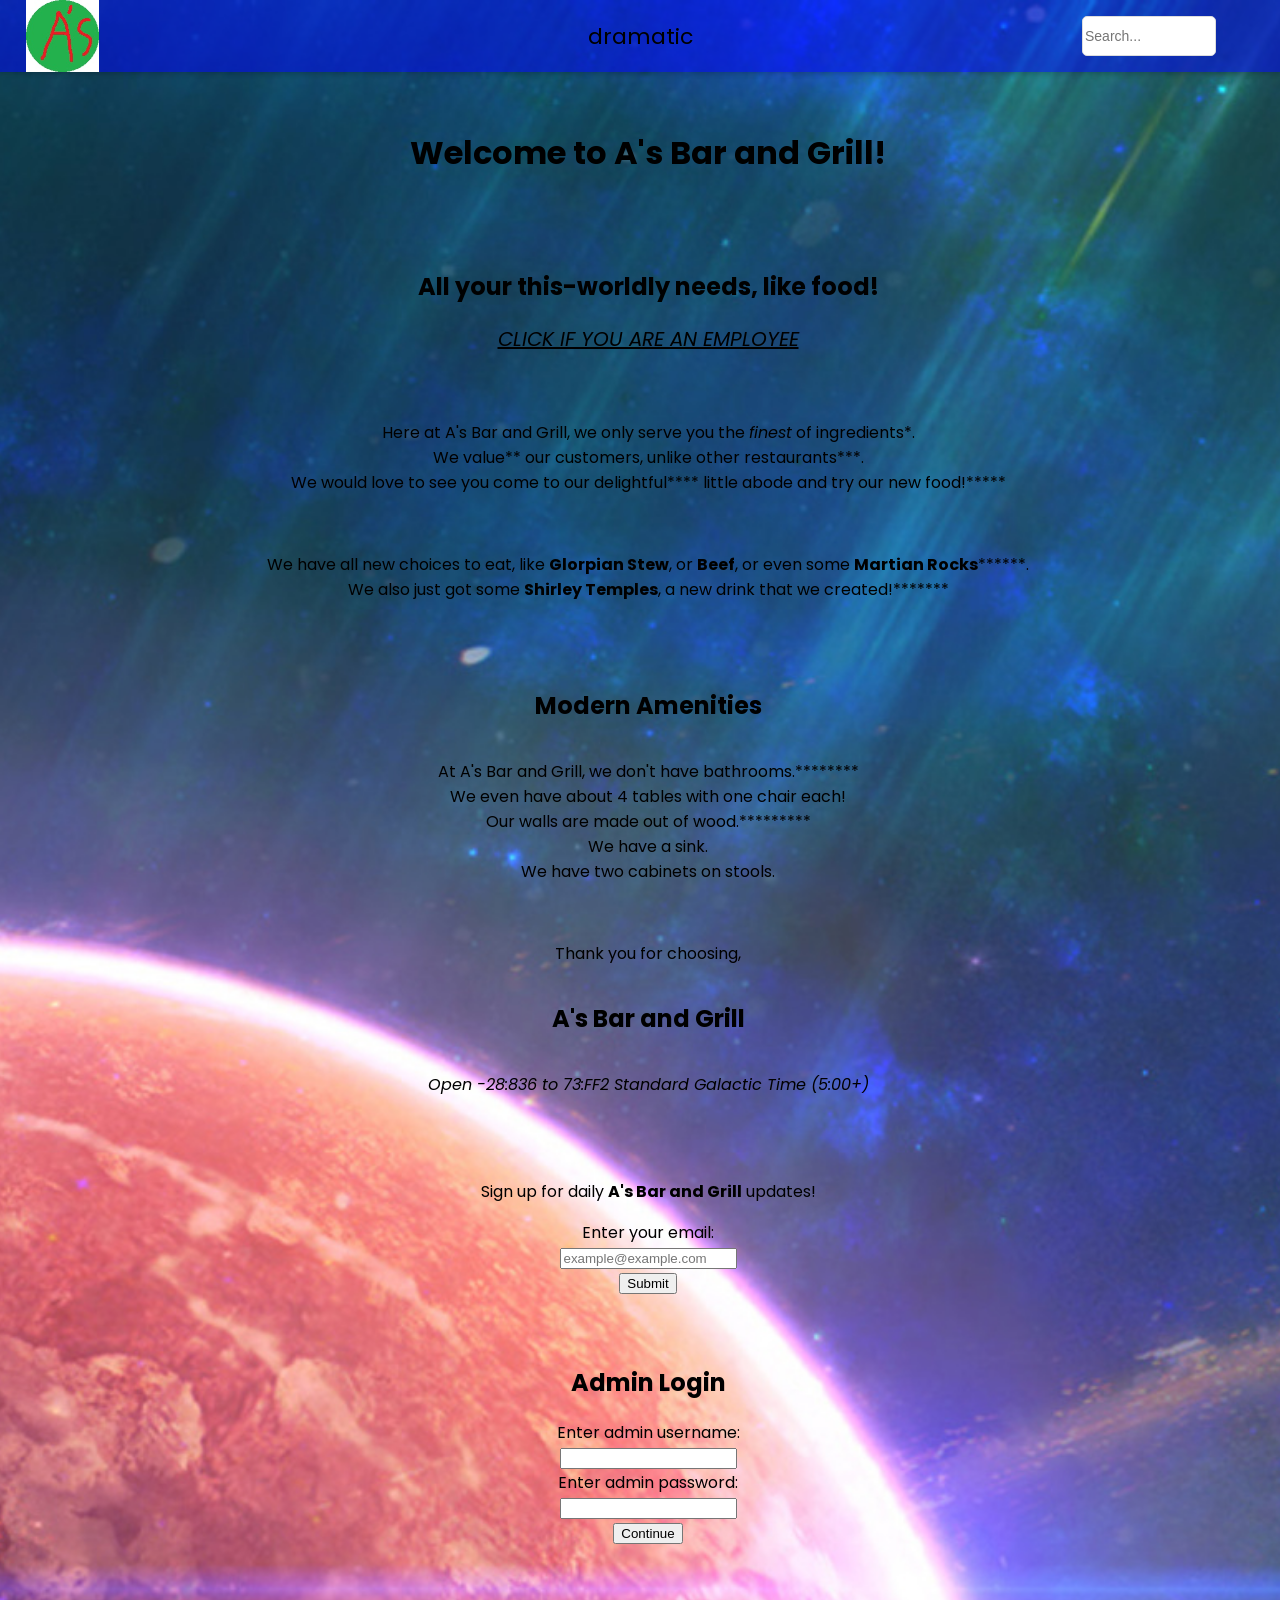
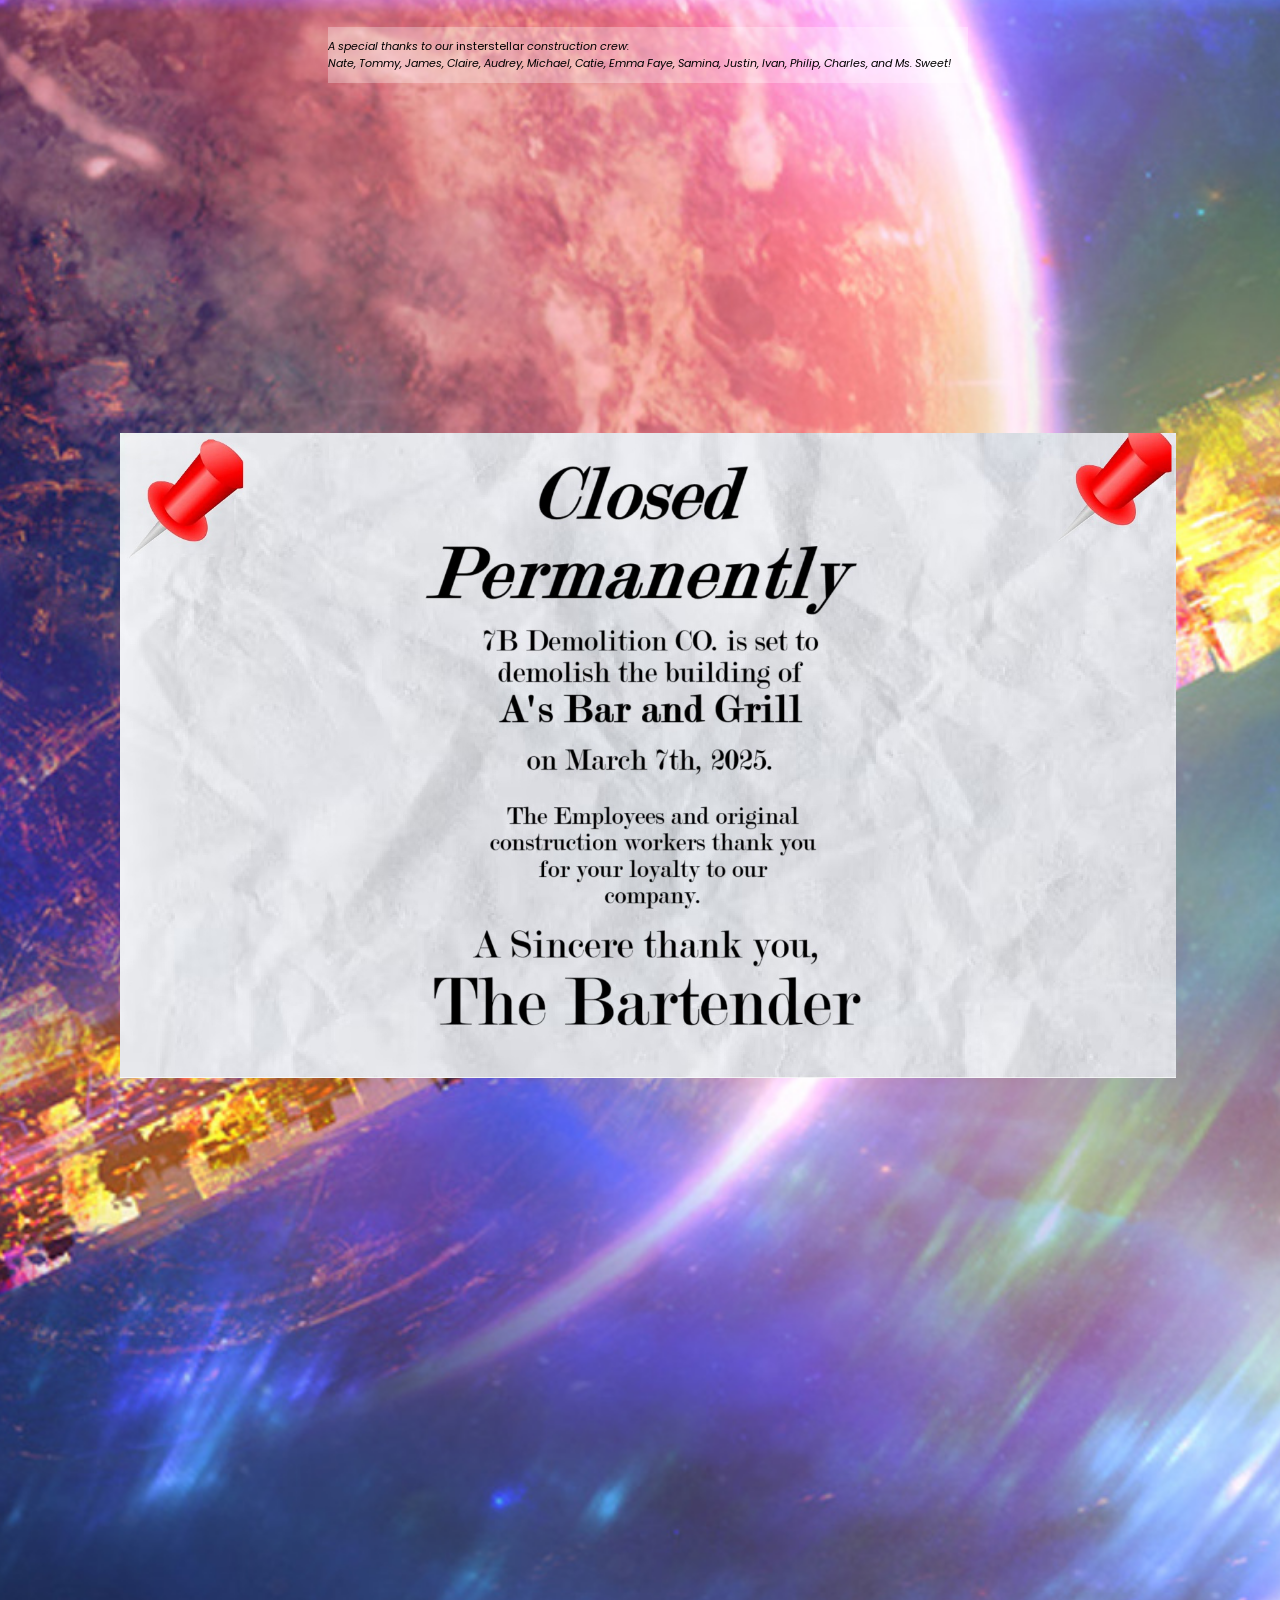
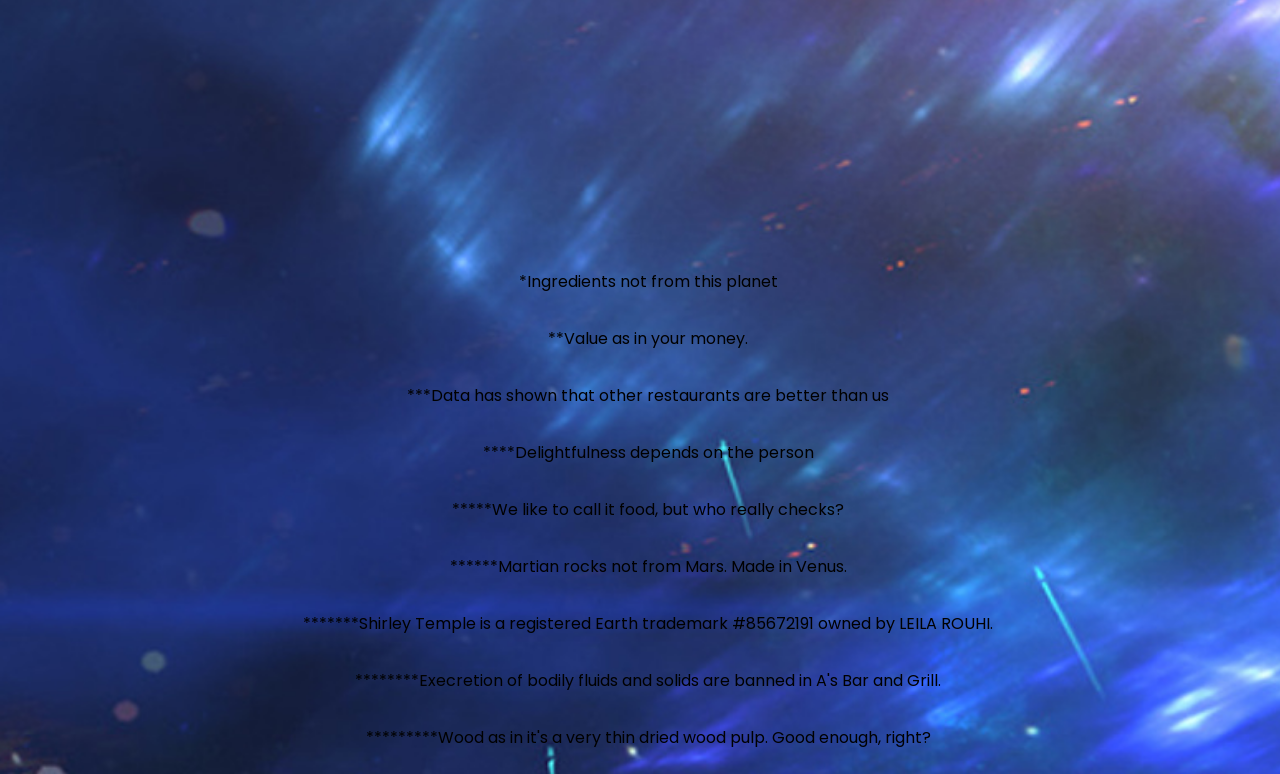
<file: bar/index.html>
<!DOCTYPE html>
<html lang="en">
<head>
    <meta charset="UTF-8">
    <meta name="viewport" content="width=device-width, initial-scale=1.0">
    <title>A's Bar and Grill</title>
    <link href="https://fonts.googleapis.com/css2?family=Poppins:wght@300;400;700&display=swap" rel="stylesheet">
    
    <style>
        .top_bar {
            background-color: rgba(0, 0, 255, 0.5);
            font-size: 14px;
            position: fixed;
            top: 0;
            left: 0;
            width: 100%;
            height: 8%;
            display: flex;
            align-items: center;
            z-index: 999;
            box-shadow: 0 2px 5px rgba(0, 0, 0, 0.2);
        }
        .top_bar img {
			position: absolute;
            height: 100%;
            left: 2%;
        }
        .top_bar p {
            font-size: 22px;
        }
	
		
        .search_bar {
			position: absolute;
            width: 50%;
            height: 50%;
            font-size: 14px;
            border: 1px solid #ddd;
            border-radius: 5px;
            outline: none;
			max-width: 10%;
			right: 5%;
        }
		
        body {
            font-family: 'Poppins', sans-serif;
            text-align: center;
            display: flex;
            flex-direction: column;
            align-items: center;
            justify-content: center;
            min-height: 100vh;
            width: 100%;
            background-image: url('space.jpg');
            background-size: cover;
            background-position: center;
            background-repeat: no-repeat;
        }
        .ps_note {
            text-align: left;
            width: 50%;
            font-size: 11px;
            background-color: rgba(255, 255, 255, 0.3);
            height: auto;
        }
	
		
        .form_signup {
            text-align: center;
        }
        p, h2 {
            width: 100%;
            max-width: 100%;
        }
		
		.demolition {
    width: 82.5vw;
    z-index: 997;
}
    </style>
</head>

<body>
    <div class="top_bar">
        <img src="logo.jpg" alt="Our logo">
        <p id="top_bar">A's Bar and Grill</p>
        <input id="search_bar_id" type="text" class="search_bar" onkeydown="HandleEnterKey(event)" placeholder="Search...">
    </div>
    <br><br><br><br>
    <h1>Welcome to A's Bar and Grill!</h1>
	<br><br>
    <h2>All your this-worldly needs, like food!</h2>
	
    <a href="employee.html" style="color: black; font-size: 20px;"><em>CLICK IF YOU ARE AN EMPLOYEE</em></a>

    <br><br>

    <p>Here at A's Bar and Grill, we only serve you the <em>finest</em> of ingredients*.<br>
    We value** our customers, unlike other restaurants***.<br>
    We would love to see you come to our delightful**** little abode and try our new food!*****</p>

    <br>

    <p>We have all new choices to eat, like <strong>Glorpian Stew</strong>, or <strong>Beef</strong>, or even some <strong>Martian Rocks</strong>******.<br>
    We also just got some <strong>Shirley Temples</strong>, a new drink that we created!*******</p>

    <br><br>

    <h2>Modern Amenities</h2>

    <p>At A's Bar and Grill, we don't have bathrooms.********<br>
    We even have about 4 tables with one chair each!<br>
    Our walls are made out of wood.*********<br>
    We have a sink.<br>
    We have two cabinets on stools.</p>

    <br>

    <p>Thank you for choosing,</p>

    <h2>A's Bar and Grill</h2>

    <p><em>Open -28:836 to 73:FF2 Standard Galactic Time (5:00+)</em></p>

    <br><br>
	
    <div class="form_signup">
        <p>Sign up for daily <strong>A's Bar and Grill</strong> updates!</p>
        <form>
            <label for="email">Enter your email:</label><br>
            <input type="text" id="email" placeholder="example@example.com"><br>
            <input type="submit" value="Submit" onclick="alert_user()">
        </form>
    </div>


    <br><br>

    <h2>Admin Login</h2>
    <form id="loginForm">
        <label for="username">Enter admin username:</label><br>
        <input type="text" id="username"><br>
        <label for="password">Enter admin password:</label><br>
        <input type="password" id="password"><br>
        <input type="submit" value="Continue">
    </form>
    <p id="errored" style="color: red;"></p>

    <br><br>

    <div class="ps_note">
    <p><em>A special thanks to our </em>insterstellar<em> construction crew:<br>
		Nate, Tommy, James, Claire, Audrey, Michael, Catie, Emma Faye, Samina, Justin, Ivan, Philip, Charles, and Ms. Sweet!</em></p>
	</div>


    <br><br><br><br><br><br><br><br><br><br><br><br><br><br>
	<img src="../sorry.jpg" class="demolition">
	<br><br><br><br><br><br><br><br><br><br><br><br><br><br><br><br><br><br><br><br><br><br><br><br><br><br><br><br><br><br><br>

    <p>*Ingredients not from this planet</p>
    <p>**Value as in your money.</p>
    <p>***Data has shown that other restaurants are better than us</p>
    <p>****Delightfulness depends on the person</p>
    <p>*****We like to call it food, but who really checks?</p>
    <p>******Martian rocks not from Mars. Made in Venus.</p>
    <p>*******Shirley Temple is a registered Earth trademark #85672191 owned by LEILA ROUHI.</p>
    <p>********Execretion of bodily fluids and solids are banned in A's Bar and Grill.</p>
    <p>*********Wood as in it's a very thin dried wood pulp. Good enough, right?</p>

    <script>
		const messageArray = [
	"Creator of TommyOS!",
	"Constructor of A's Bar and Grill!",
	"Actually Ivan!",
	"The Bartender!",
	"thomasborgor.github.io",
	"mov ax, 0x0e01 int 0x10",
	"dramatic",
	"did YOU sign up for leap win time this week?"
]
        document.addEventListener("DOMContentLoaded", function () {
		const thingy = document.getElementById("top_bar");		
		thingy.textContent = messageArray[Math.floor(Math.random() * messageArray.length)];
            document.getElementById("loginForm").addEventListener("submit", function (event) {
                event.preventDefault(); // Prevent form from reloading
				

                let username = document.getElementById("username").value.trim();
                let password = document.getElementById("password").value.trim();

                fetch("users.txt")
                    .then(response => response.text())
                    .then(data => {
                        let users = data.split("\n").map(line => line.trim());

                        let validUser = users.find(user => {
                            let [storedUser, storedPass] = user.split(",");
                            return storedUser === username && storedPass === password;
                        });

                        if (validUser) {
                            window.location.href = "control_panel.html"; // Redirect on success
                        } else {
                            document.getElementById("errored").textContent = "Invalid credentials!";
                        }
                    })
                    .catch(error => console.log("Error: ", error));
            });
        });

        function HandleEnterKey(event) {
            if (event.key === "Enter") {
                let inputValue = document.getElementById('search_bar_id').value.trim().toUpperCase();
                if (inputValue === "ALIEN") {
                    window.location.href = "alien.html";
                    return;
                } else if (inputValue === "WHO IS THE COOLEST?") {
					window.location.href = "jake.html";
					return;
				}
                window.location.href = "search.html";
            }
        }

        function alert_user() {
            alert(document.getElementById("email").value + " has just been scammed!");
        }
    </script>
</body>
</html>
</file>
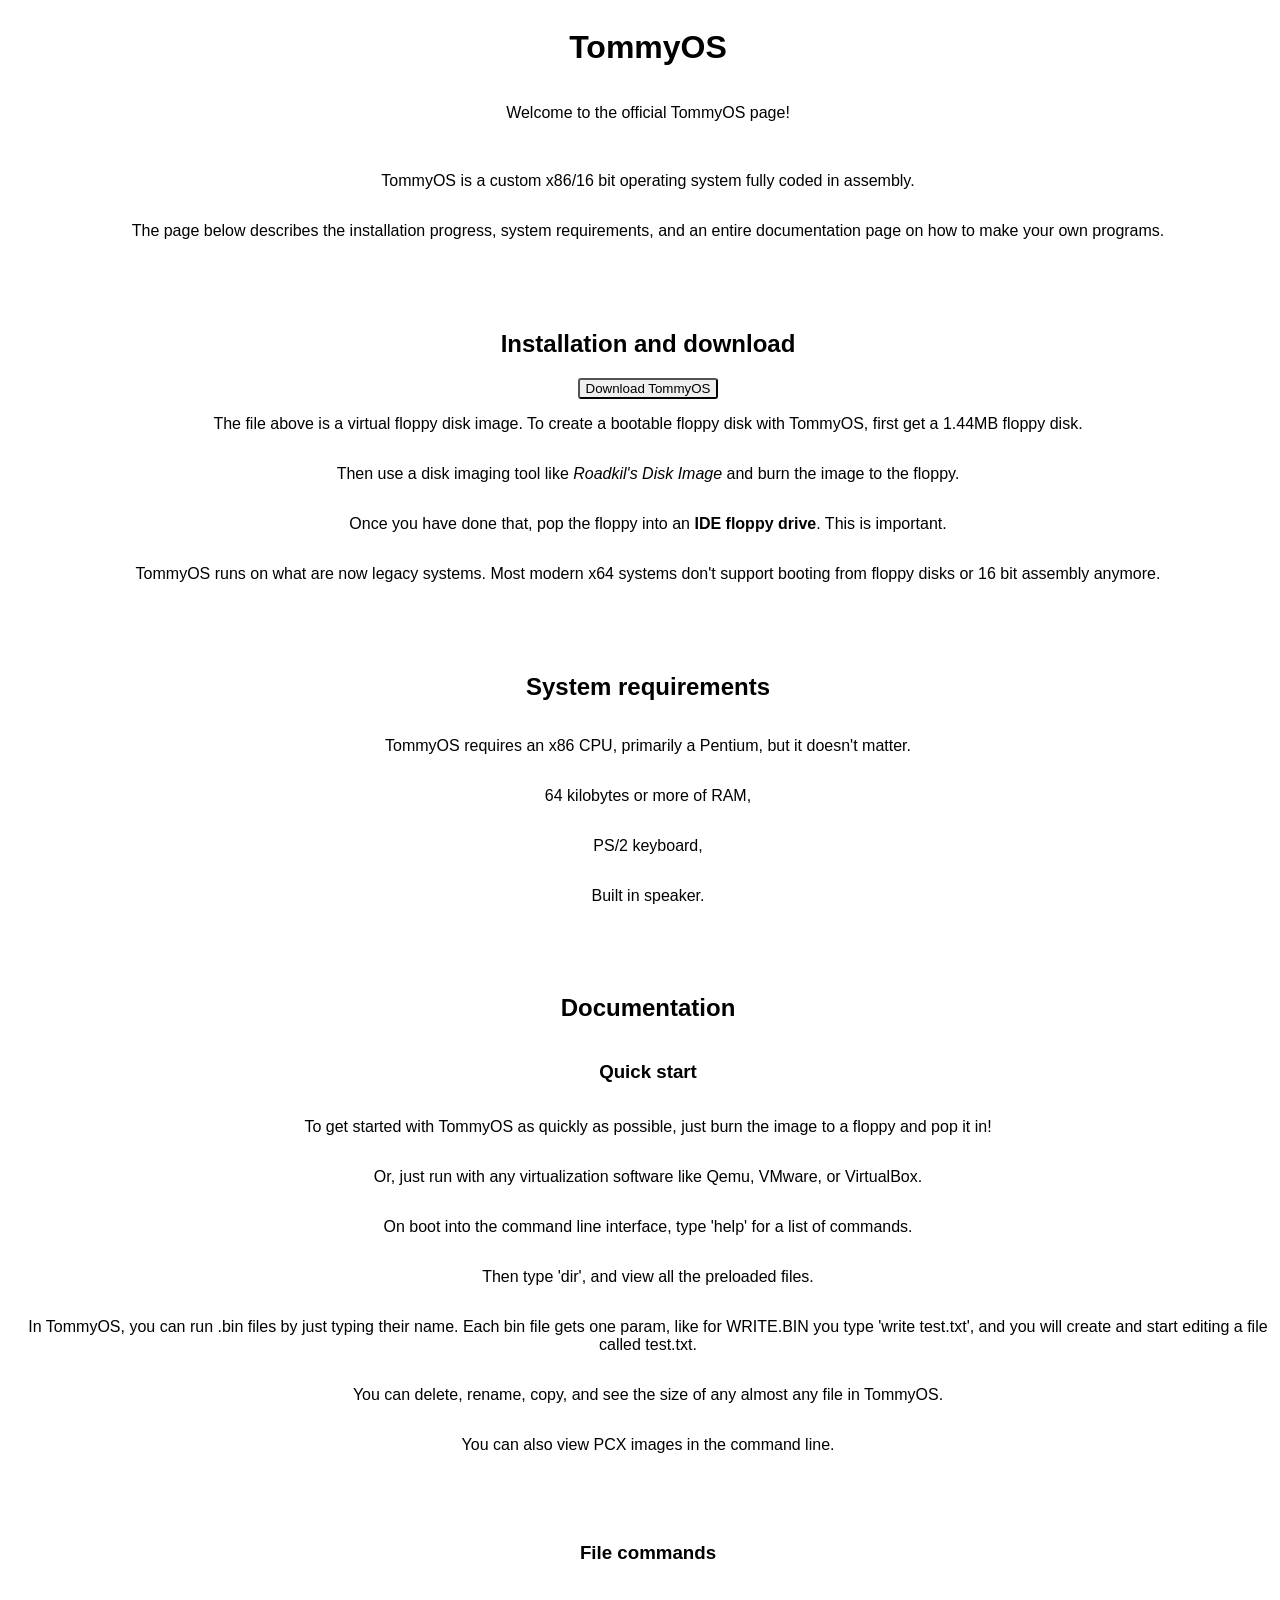
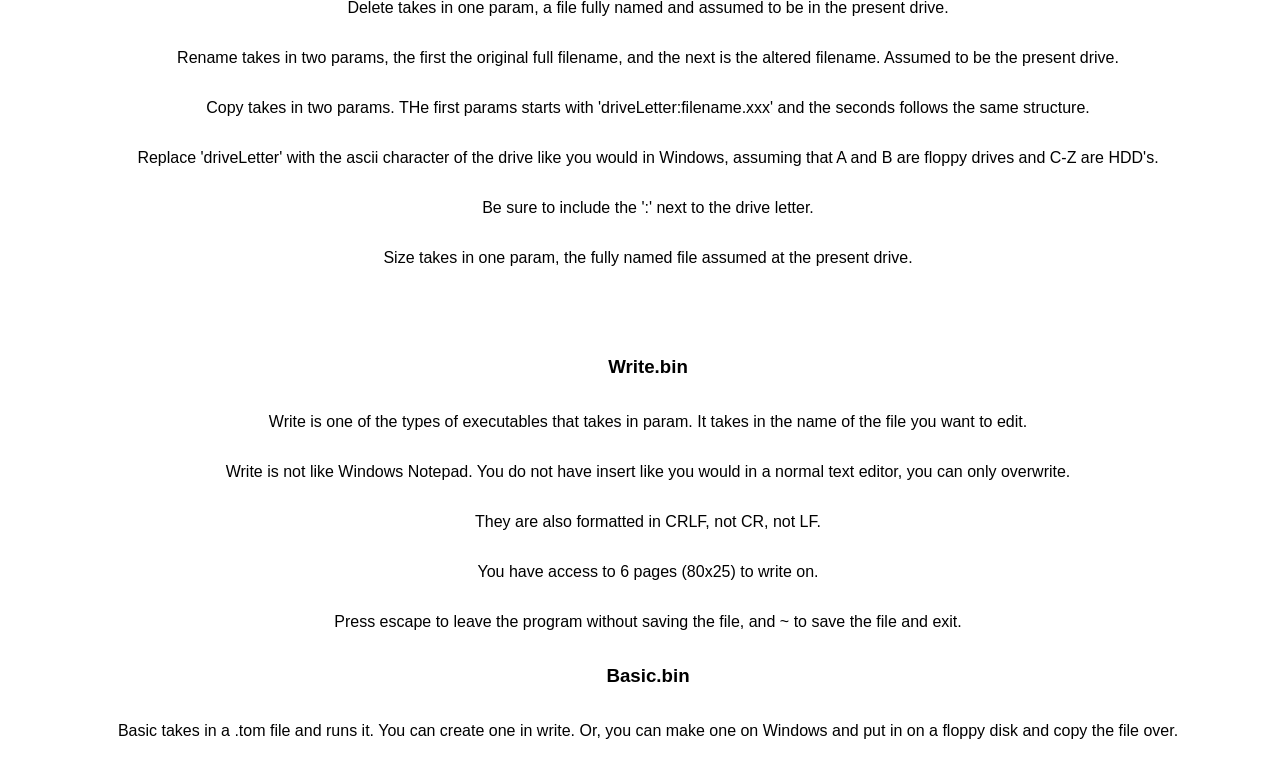
<file: cmosfstest/index.html>
<!DOCTYPE html>
<html>
<head>
<title>TommyOS</title>
<link href="styles.css" rel="stylesheet">
</head>
<body>
<h1>TommyOS</h1>
<p>Welcome to the official TommyOS page!</p>
<br>
<p>TommyOS is a custom x86/16 bit operating system fully coded in assembly.</p>
<p>The page below describes the installation progress, system requirements, and an entire documentation page on how to make your own programs.</p>
<br><br><br>
<h2>Installation and download</h2>
<button type="button" style="border-radius: 3px;" onclick="window.open('./floppy.img')">Download TommyOS</button>
<p>The file above is a virtual floppy disk image. To create a bootable floppy disk with TommyOS, first get a 1.44MB floppy disk.</p>
<p>Then use a disk imaging tool like <em>Roadkil's Disk Image</em> and burn the image to the floppy.</p>
<p>Once you have done that, pop the floppy into an <strong>IDE floppy drive</strong>. This is important.</p>
<p>TommyOS runs on what are now legacy systems. Most modern x64 systems don't support booting from floppy disks or 16 bit assembly anymore.</p>
<br><br><br>
<h2>System requirements</h2>
<p>TommyOS requires an x86 CPU, primarily a Pentium, but it doesn't matter.</p>
<p>64 kilobytes or more of RAM,</p>
<p>PS/2 keyboard,</p>
<p>Built in speaker.</p>
<br><br><br>
<h2>Documentation</h2>
<h3>Quick start</h3>
<p>To get started with TommyOS as quickly as possible, just burn the image to a floppy and pop it in!</p>
<p>Or, just run with any virtualization software like Qemu, VMware, or VirtualBox.</p>
<p>On boot into the command line interface, type 'help' for a list of commands.</p>
<p>Then type 'dir', and view all the preloaded files.</p>
<p>In TommyOS, you can run .bin files by just typing their name. Each bin file gets one param, like for WRITE.BIN you type 'write test.txt', and you will create and start editing a file called test.txt.</p>
<p>You can delete, rename, copy, and see the size of any almost any file in TommyOS.</p>
<p>You can also view PCX images in the command line.</p>
<br><br><br>
<h3>File commands</h3>
<p>Delete takes in one param, a file fully named and assumed to be in the present drive.</p>
<p>Rename takes in two params, the first the original full filename, and the next is the altered filename. Assumed to be the present drive.</p>
<p>Copy takes in two params. THe first params starts with 'driveLetter:filename.xxx' and the seconds follows the same structure.</p>
<p>Replace 'driveLetter' with the ascii character of the drive like you would in Windows, assuming that A and B are floppy drives and C-Z are HDD's.</p>
<p>Be sure to include the ':' next to the drive letter.</p>
<p>Size takes in one param, the fully named file assumed at the present drive.</p>
<br><br><br>
<h3>Write.bin</h3>
<p>Write is one of the types of executables that takes in param. It takes in the name of the file you want to edit.</p>
<p>Write is not like Windows Notepad. You do not have insert like you would in a normal text editor, you can only overwrite.</p>
<p>They are also formatted in CRLF, not CR, not LF. </p>
<p>You have access to 6 pages (80x25) to write on. </p>
<p>Press escape to leave the program without saving the file, and ~ to save the file and exit.</p>
<h3>Basic.bin</h3>
<p>Basic takes in a .tom file and runs it. You can create one in write. Or, you can make one on Windows and put in on a floppy disk and copy the file over.</p>
</body>
</html>
</file>
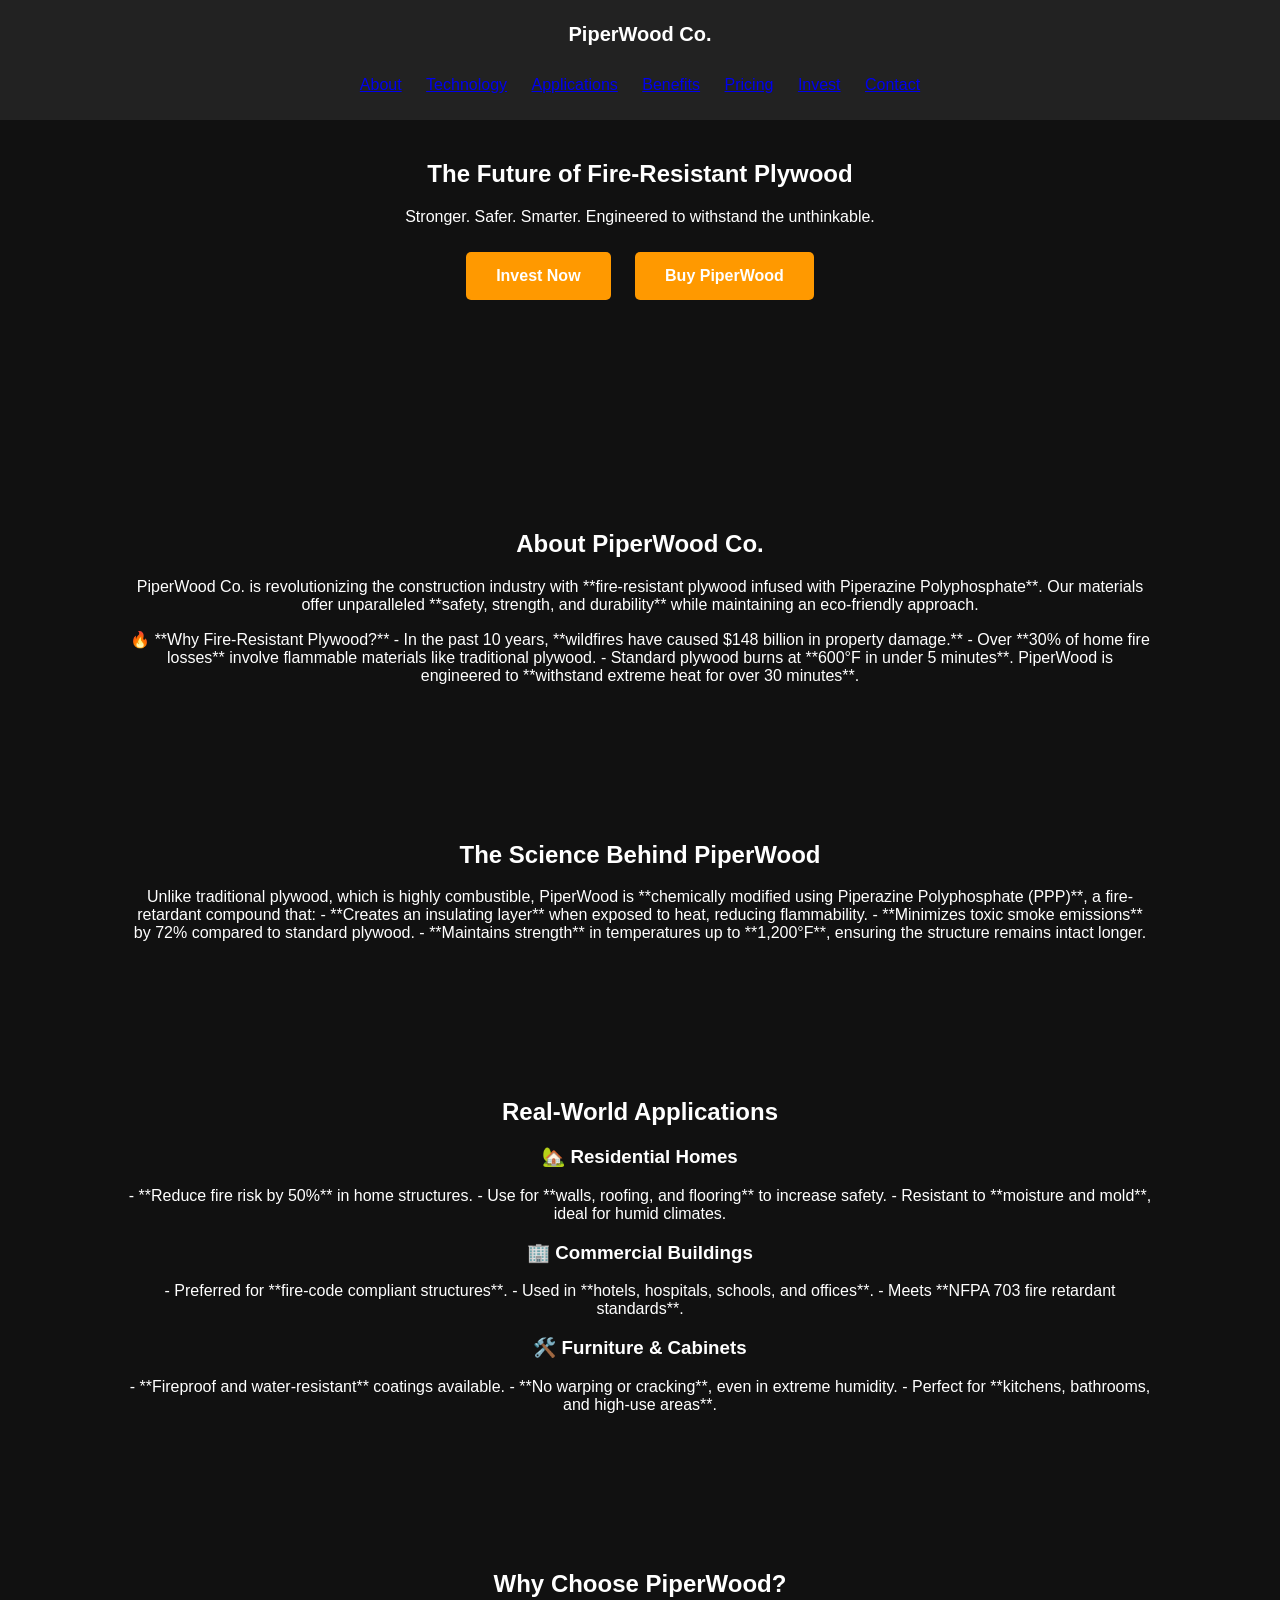
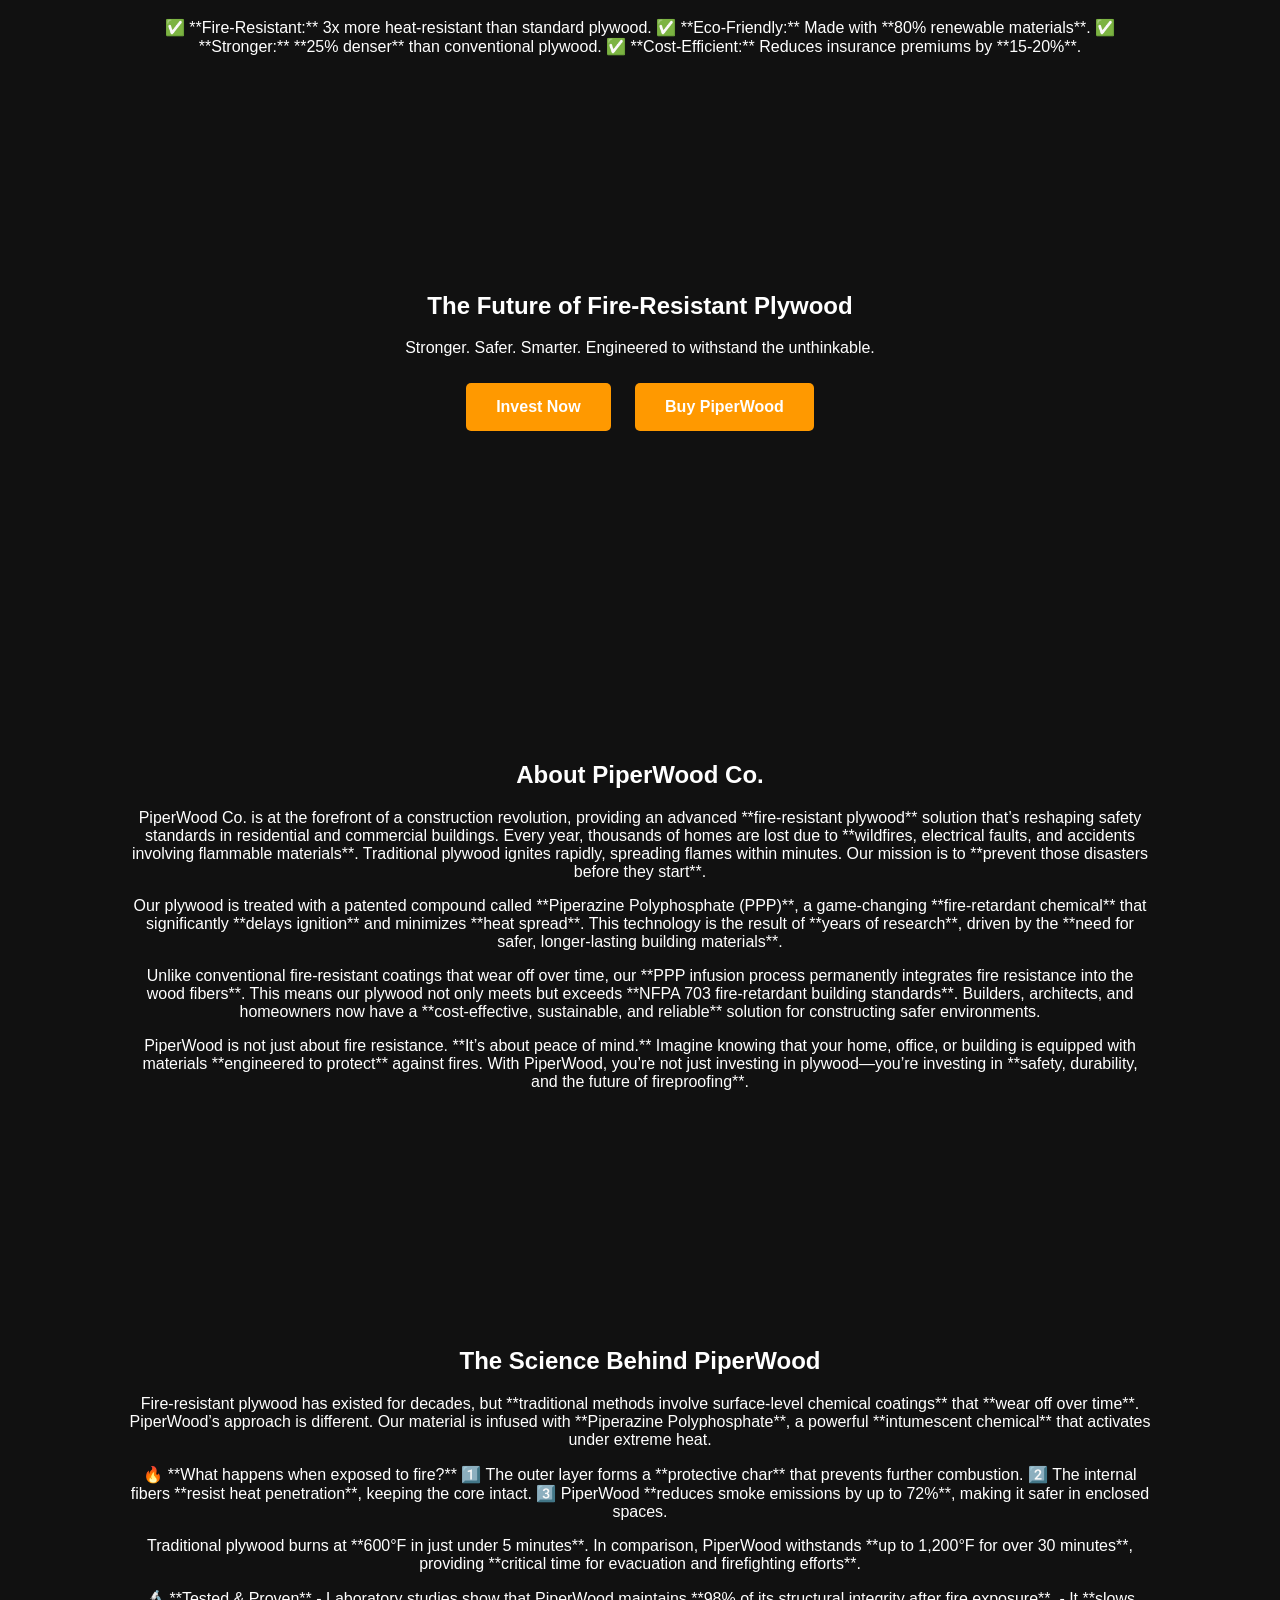
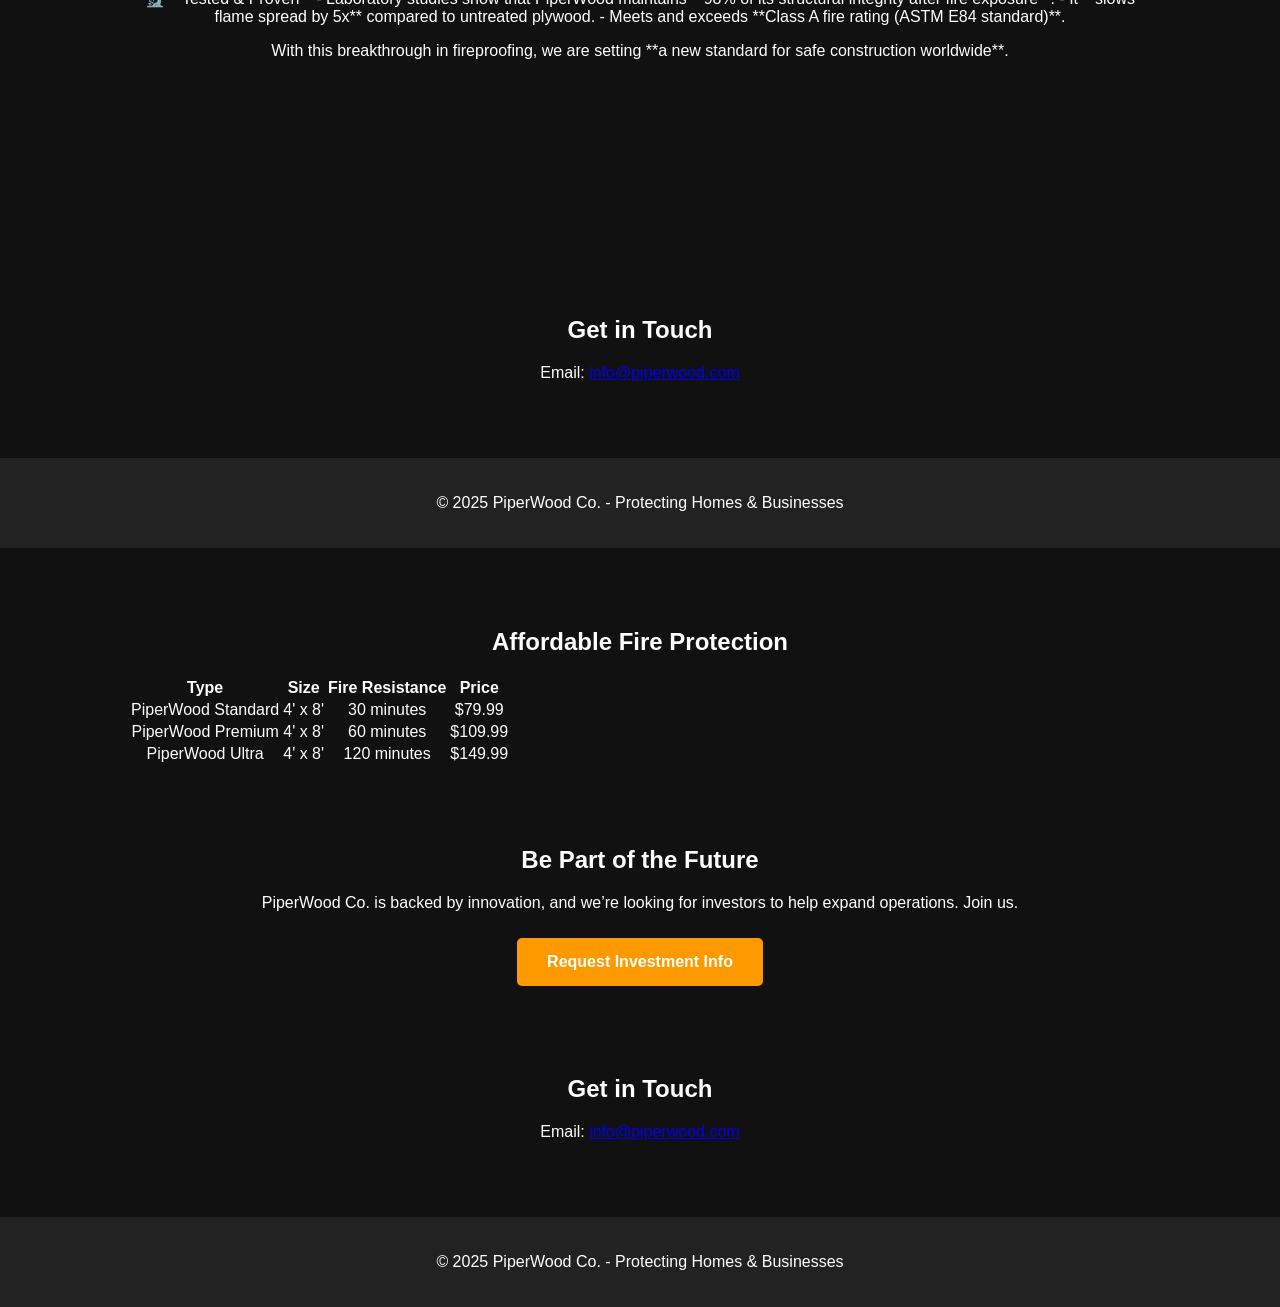
<file: piper/index.html>
<!DOCTYPE html>
<html lang="en">
<head>
    <meta charset="UTF-8">
    <meta name="viewport" content="width=device-width, initial-scale=1.0">
    <title>PiperWood Co. - Fire-Resistant Plywood Innovation</title>
    <link rel="stylesheet" href="styles.css">
    <script defer src="script.js"></script>
</head>
<body>

    <!-- Header (Smaller and Sleeker) -->
    <header>
        <div class="container">
            <h1>PiperWood Co.</h1>
            <nav>
                <ul>
                    <li><a href="#about">About</a></li>
                    <li><a href="#how-it-works">Technology</a></li>
                    <li><a href="#uses">Applications</a></li>
                    <li><a href="#benefits">Benefits</a></li>
                    <li><a href="#pricing">Pricing</a></li>
                    <li><a href="#invest">Invest</a></li>
                    <li><a href="#contact">Contact</a></li>
                </ul>
            </nav>
        </div>
    </header>

    <!-- Hero Section -->
    <section class="hero">
        <div class="container">
            <h2>The Future of Fire-Resistant Plywood</h2>
            <p>Stronger. Safer. Smarter. Engineered to withstand the unthinkable.</p>
            <a href="#invest" class="btn">Invest Now</a>
            <a href="#contact" class="btn secondary">Buy PiperWood</a>
        </div>
    </section>

    <!-- About Section -->
    <section id="about" class="content">
        <div class="container">
            <h2>About PiperWood Co.</h2>
            <p>PiperWood Co. is revolutionizing the construction industry with **fire-resistant plywood infused with Piperazine Polyphosphate**. 
               Our materials offer unparalleled **safety, strength, and durability** while maintaining an eco-friendly approach.</p>
            <p>🔥 **Why Fire-Resistant Plywood?**  
               - In the past 10 years, **wildfires have caused $148 billion in property damage.**  
               - Over **30% of home fire losses** involve flammable materials like traditional plywood.  
               - Standard plywood burns at **600°F in under 5 minutes**. PiperWood is engineered to **withstand extreme heat for over 30 minutes**.</p>
        </div>
    </section>

    <!-- How It Works (Detailed Science) -->
    <section id="how-it-works" class="content">
        <div class="container">
            <h2>The Science Behind PiperWood</h2>
            <p>Unlike traditional plywood, which is highly combustible, PiperWood is **chemically modified using Piperazine Polyphosphate (PPP)**, a fire-retardant compound that:  
               - **Creates an insulating layer** when exposed to heat, reducing flammability.  
               - **Minimizes toxic smoke emissions** by 72% compared to standard plywood.  
               - **Maintains strength** in temperatures up to **1,200°F**, ensuring the structure remains intact longer.</p>
        </div>
    </section>

    <!-- Applications (Expanded) -->
    <section id="uses" class="content">
        <div class="container">
            <h2>Real-World Applications</h2>
            <div class="uses-grid">
                <div class="use-case">
                    <h3>🏡 Residential Homes</h3>
                    <p>- **Reduce fire risk by 50%** in home structures.  
                       - Use for **walls, roofing, and flooring** to increase safety.  
                       - Resistant to **moisture and mold**, ideal for humid climates.</p>
                </div>
                <div class="use-case">
                    <h3>🏢 Commercial Buildings</h3>
                    <p>- Preferred for **fire-code compliant structures**.  
                       - Used in **hotels, hospitals, schools, and offices**.  
                       - Meets **NFPA 703 fire retardant standards**.</p>
                </div>
                <div class="use-case">
                    <h3>🛠️ Furniture & Cabinets</h3>
                    <p>- **Fireproof and water-resistant** coatings available.  
                       - **No warping or cracking**, even in extreme humidity.  
                       - Perfect for **kitchens, bathrooms, and high-use areas**.</p>
                </div>
            </div>
        </div>
    </section>

    <!-- Benefits -->
    <section id="benefits" class="content">
        <div class="container">
            <h2>Why Choose PiperWood?</h2>
            <p>✅ **Fire-Resistant:** 3x more heat-resistant than standard plywood.  
               ✅ **Eco-Friendly:** Made with **80% renewable materials**.  
               ✅ **Stronger:** **25% denser** than conventional plywood.  
               ✅ **Cost-Efficient:** Reduces insurance premiums by **15-20%**.</p>
        </div>
    </section>
<!DOCTYPE html>
<html lang="en">
<head>
    <meta charset="UTF-8">
    <meta name="viewport" content="width=device-width, initial-scale=1.0">
    <title>PiperWood Co. - Fire-Resistant Plywood Innovation</title>
    <link rel="stylesheet" href="styles.css">
    <script defer src="script.js"></script>
</head>
<body>

    <!-- Header -->
    <header>
        <div class="container">
            <h1>PiperWood Co.</h1>
            <nav>
                <ul>
                    <li><a href="#about">About</a></li>
                    <li><a href="#how-it-works">Technology</a></li>
                    <li><a href="#uses">Applications</a></li>
                    <li><a href="#benefits">Benefits</a></li>
                    <li><a href="#pricing">Pricing</a></li>
                    <li><a href="#invest">Invest</a></li>
                    <li><a href="#contact">Contact</a></li>
                </ul>
            </nav>
        </div>
    </header>

    <!-- Hero Section -->
    <section class="hero">
        <div class="container">
            <h2>The Future of Fire-Resistant Plywood</h2>
            <p>Stronger. Safer. Smarter. Engineered to withstand the unthinkable.</p>
            <a href="#invest" class="btn">Invest Now</a>
            <a href="#contact" class="btn secondary">Buy PiperWood</a>
        </div>
    </section>

    <div class="spacer"></div>

    <!-- About Section -->
    <section id="about" class="content">
        <div class="container">
            <h2>About PiperWood Co.</h2>
            <p>PiperWood Co. is at the forefront of a construction revolution, providing an advanced **fire-resistant plywood** solution that’s reshaping safety standards in residential and commercial buildings. Every year, thousands of homes are lost due to **wildfires, electrical faults, and accidents involving flammable materials**. Traditional plywood ignites rapidly, spreading flames within minutes. Our mission is to **prevent those disasters before they start**.</p>

            <p>Our plywood is treated with a patented compound called **Piperazine Polyphosphate (PPP)**, a game-changing **fire-retardant chemical** that significantly **delays ignition** and minimizes **heat spread**. This technology is the result of **years of research**, driven by the **need for safer, longer-lasting building materials**.</p>

            <p>Unlike conventional fire-resistant coatings that wear off over time, our **PPP infusion process permanently integrates fire resistance into the wood fibers**. This means our plywood not only meets but exceeds **NFPA 703 fire-retardant building standards**. Builders, architects, and homeowners now have a **cost-effective, sustainable, and reliable** solution for constructing safer environments.</p>

            <p>PiperWood is not just about fire resistance. **It’s about peace of mind.** Imagine knowing that your home, office, or building is equipped with materials **engineered to protect** against fires. With PiperWood, you’re not just investing in plywood—you’re investing in **safety, durability, and the future of fireproofing**.</p>
        </div>
    </section>

    <div class="spacer"></div>

    <!-- How It Works -->
    <section id="how-it-works" class="content">
        <div class="container">
            <h2>The Science Behind PiperWood</h2>
            <p>Fire-resistant plywood has existed for decades, but **traditional methods involve surface-level chemical coatings** that **wear off over time**. PiperWood’s approach is different. Our material is infused with **Piperazine Polyphosphate**, a powerful **intumescent chemical** that activates under extreme heat.</p>

            <p>🔥 **What happens when exposed to fire?**  
               1️⃣ The outer layer forms a **protective char** that prevents further combustion.  
               2️⃣ The internal fibers **resist heat penetration**, keeping the core intact.  
               3️⃣ PiperWood **reduces smoke emissions by up to 72%**, making it safer in enclosed spaces.</p>

            <p>Traditional plywood burns at **600°F in just under 5 minutes**. In comparison, PiperWood withstands **up to 1,200°F for over 30 minutes**, providing **critical time for evacuation and firefighting efforts**.</p>

            <p>🔬 **Tested & Proven**  
               - Laboratory studies show that PiperWood maintains **98% of its structural integrity after fire exposure**.  
               - It **slows flame spread by 5x** compared to untreated plywood.  
               - Meets and exceeds **Class A fire rating (ASTM E84 standard)**.</p>

            <p>With this breakthrough in fireproofing, we are setting **a new standard for safe construction worldwide**.</p>
        </div>
    </section>

    <div class="spacer"></div>

    <!-- Contact -->
    <section id="contact" class="content">
        <div class="container">
            <h2>Get in Touch</h2>
            <p>Email: <a href="mailto:info@piperwood.com">info@piperwood.com</a></p>
        </div>
    </section>

    <footer>
        <div class="container">
            <p>© 2025 PiperWood Co. - Protecting Homes & Businesses</p>
        </div>
    </footer>

</body>
</html>

    <!-- Pricing (Expanded) -->
    <section id="pricing" class="content">
        <div class="container">
            <h2>Affordable Fire Protection</h2>
            <table>
                <tr>
                    <th>Type</th>
                    <th>Size</th>
                    <th>Fire Resistance</th>
                    <th>Price</th>
                </tr>
                <tr>
                    <td>PiperWood Standard</td>
                    <td>4' x 8'</td>
                    <td>30 minutes</td>
                    <td>$79.99</td>
                </tr>
                <tr>
                    <td>PiperWood Premium</td>
                    <td>4' x 8'</td>
                    <td>60 minutes</td>
                    <td>$109.99</td>
                </tr>
                <tr>
                    <td>PiperWood Ultra</td>
                    <td>4' x 8'</td>
                    <td>120 minutes</td>
                    <td>$149.99</td>
                </tr>
            </table>
        </div>
    </section>

    <!-- Invest Section -->
    <section id="invest" class="cta">
        <div class="container">
            <h2>Be Part of the Future</h2>
            <p>PiperWood Co. is backed by innovation, and we’re looking for investors to help expand operations. Join us.</p>
            <a href="#contact" class="btn">Request Investment Info</a>
        </div>
    </section>

    <!-- Contact -->
    <section id="contact" class="content">
        <div class="container">
            <h2>Get in Touch</h2>
            <p>Email: <a href="mailto:info@piperwood.com">info@piperwood.com</a></p>
        </div>
    </section>

    <footer>
        <div class="container">
            <p>© 2025 PiperWood Co. - Protecting Homes & Businesses</p>
        </div>
    </footer>

</body>
</html>
</file>
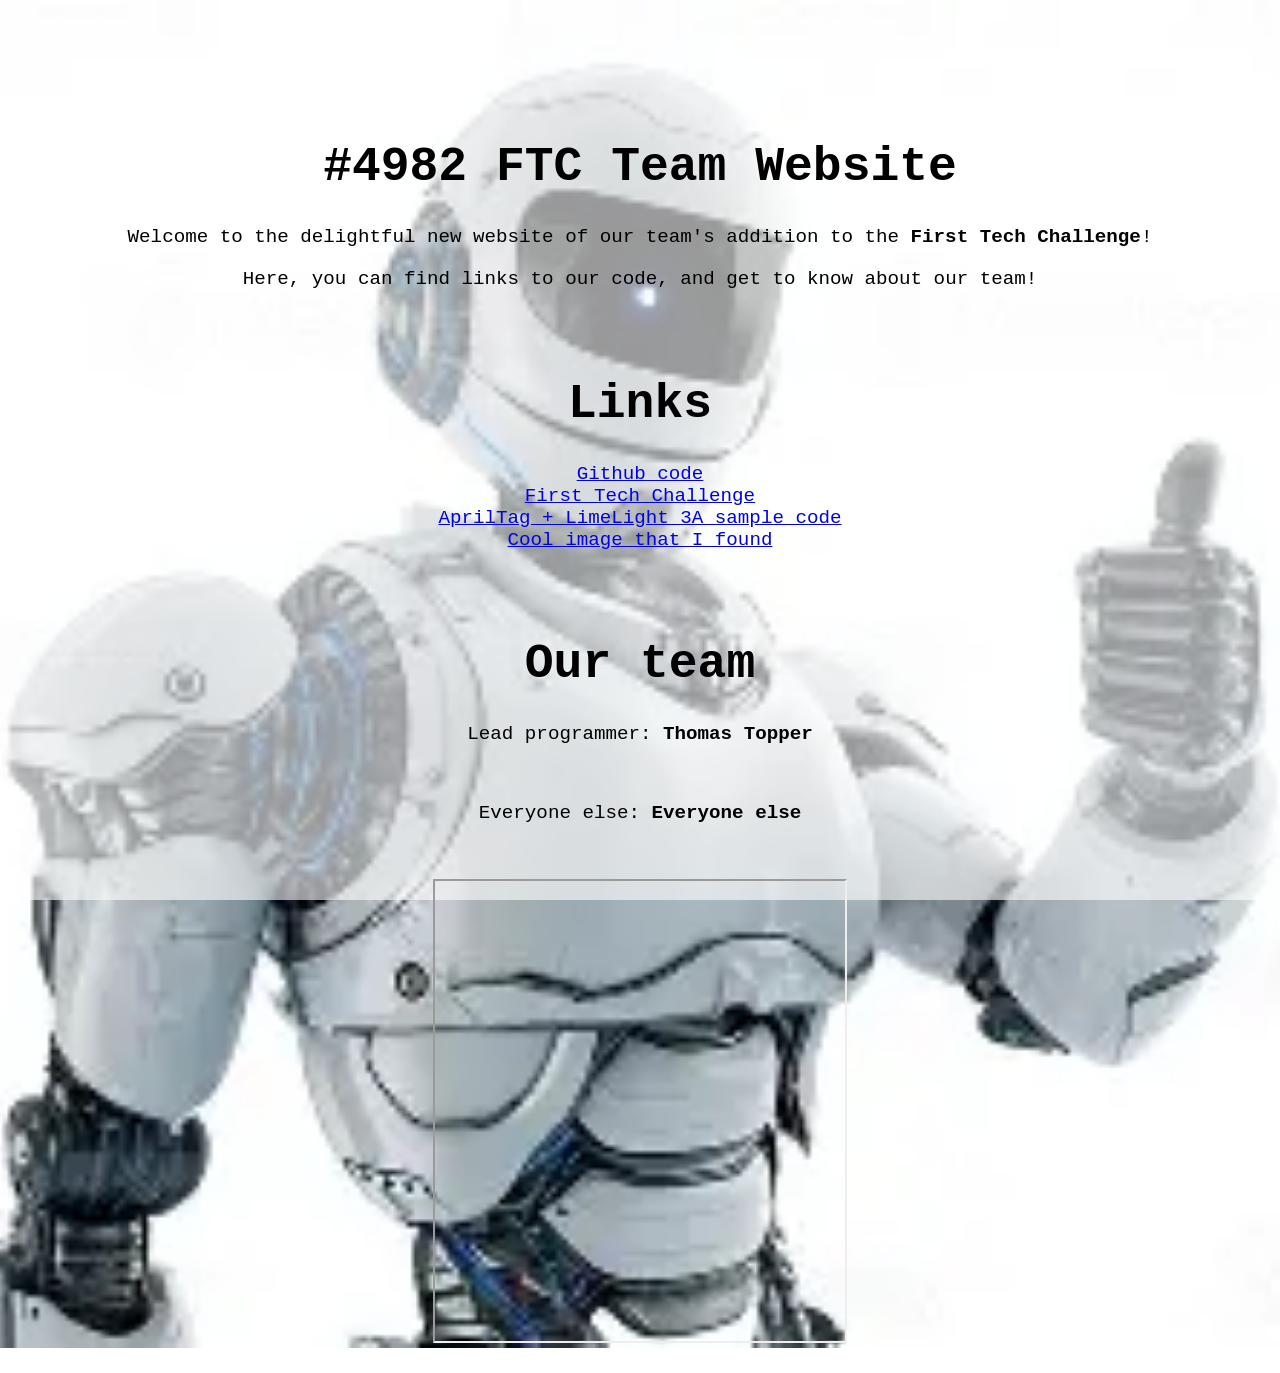
<file: robots/index.html>
<!DOCTYPE html>
<html lang="en">
    <head>
        <title>Team #4982 FTC Website</title>
        <meta charset="utf-8">
        <meta name="viewport" content="width=device-width, initial-scale=1">
        <link rel="stylesheet" href="styles.css">
    </head>

    <body>
        <h1><br><br>#4982 FTC Team Website</h1>
        <p>Welcome to the delightful new website of our team's addition to the <strong>First Tech Challenge</strong>!</a></p>
        <p>Here, you can find links to our code, and get to know about our team!</p>
        <br>
        <br>
        <h1>Links</h1>
        <div class="links">
            <a href="https://github.com/Thomasborgor/Rev-Coding">Github code</a><br>
            <a href="https://www.firstinspires.org/robotics/ftc">First Tech Challenge</a><br>
            <a href="https://github.com/WHHSFTC/Computer-Vision/blob/main/April%20Tags/OpModes/ConceptAprilTag.java">AprilTag + LimeLight 3A sample code</a><br>
            <a href="https://thomasborgor.github.io/bar/alien.jpg">Cool image that I found</a>
        </div>
        <br><br><br>

        <h1>Our team</h1>
        <p>Lead programmer: <strong>Thomas Topper</strong></p><br>
        <p>Everyone else: <strong>Everyone else</strong></p>
        <br>
        <br>
        <iframe width="410" height="460"
           src="https://academy.cs.cmu.edu/sharing/khakiAlligator643112/embed"> 
        </iframe>
        <!-- <img src="thingy.webp"> -->
    </body>
</html>
</file>
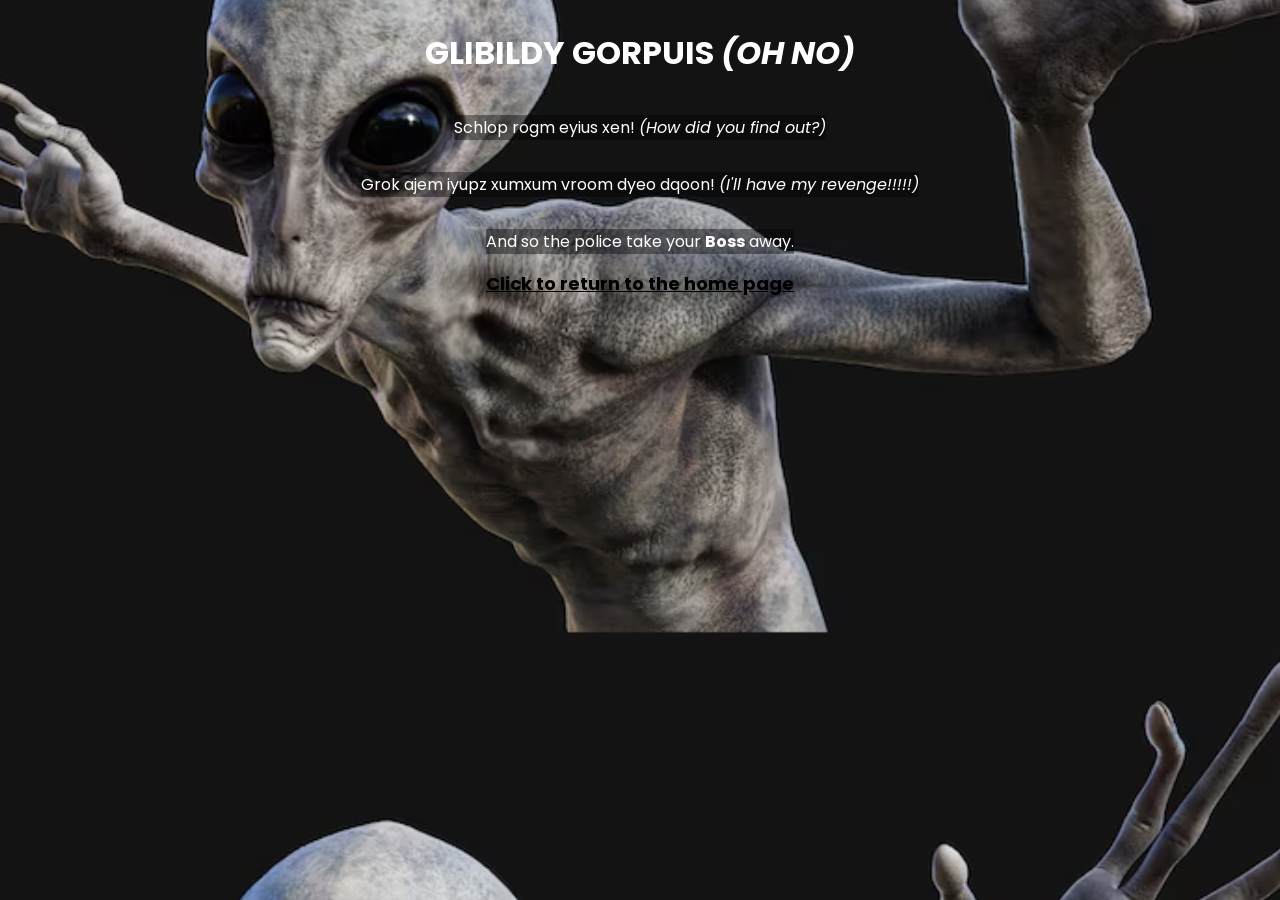
<file: alien.html>
<!DOCTYPE html>
<html>
<head>
<title>goofy lookin alien thb</title>
<link href="https://fonts.googleapis.com/css2?family=Poppins:wght@300;400;700&display=swap" rel="stylesheet">

<style>
	body {
		font-family: "Poppins", sans-serif;	
		text-align: center;
		display: flex;
		align-items: center;
		flex-direction: column;
		justify-content: center;
		background-image: url('alien.jpg');
		background-size: 120%;
		background-position: center;
		background-repeat: repeat;
		color: white;
		
	}
	
	p {
		background-color: rgba(0,0,0,0.4);
	}
	
</style>

</head>

<body>
<h1>GLIBILDY GORPUIS <em>(OH NO)</em></h1>
<p>Schlop rogm eyius xen! <em>(How did you find out?)</em></p>
<p>Grok ajem iyupz xumxum vroom dyeo dqoon! <em>(I'll have my revenge!!!!!)</em></p>
<p>And so the police take your <strong>Boss</strong> away.</p>
<a href="index.html" style="color: black; font-size: 18px;"><strong>Click to return to the home page<strong></a>
</body>

</html>
</file>
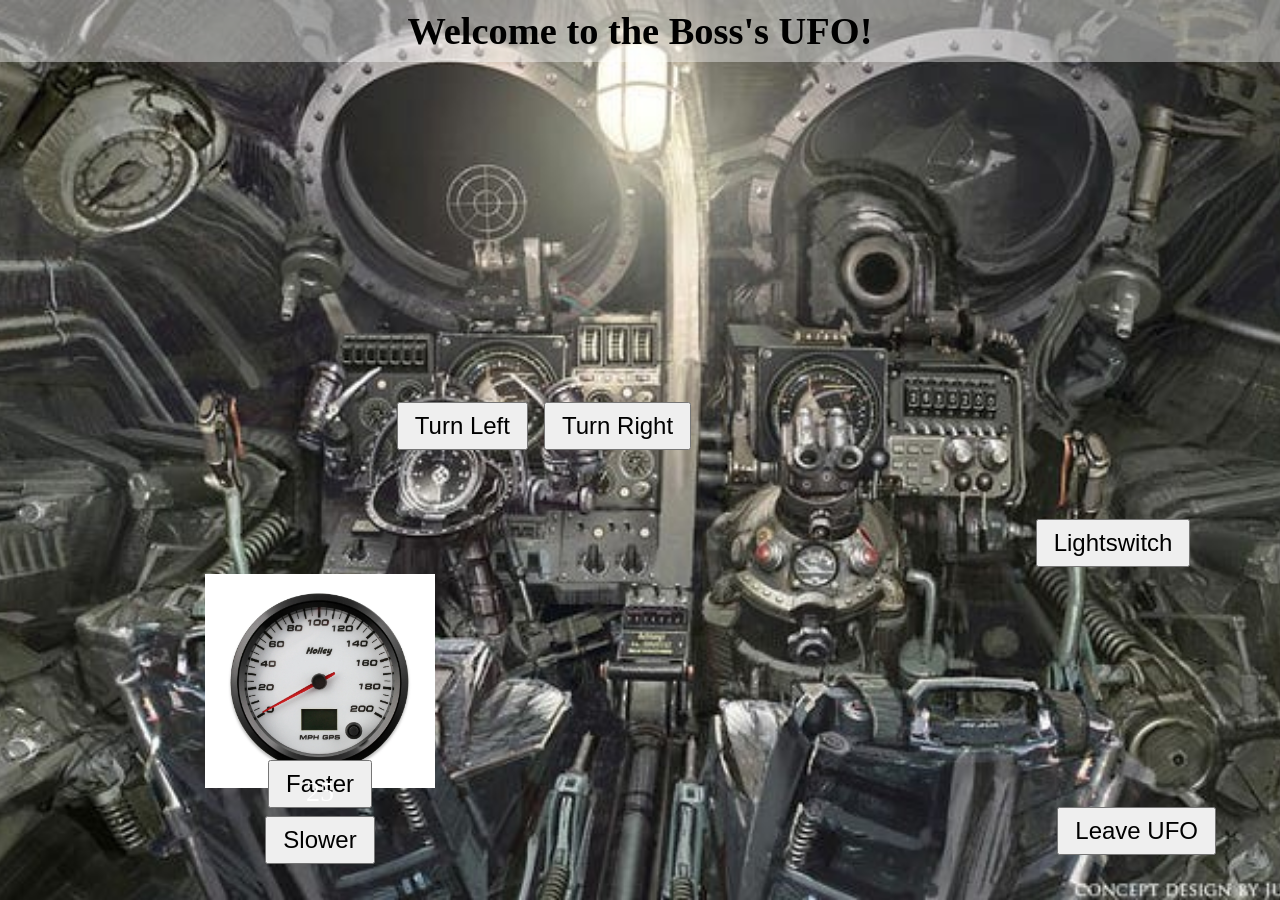
<file: control_panel.html>
<!DOCTYPE html>
<html>
<head>
<title>Control Panel</title>
<meta name="viewport" content="width=device-width, height=device-height, initial-scale=1">
<style>
	* {
    box-sizing: border-box;
    margin: 0;
    padding: 0;
}

body {
    display: flex;
    flex-direction: column;
    align-items: center;
    justify-content: flex-start;
    width: 100vw;
    height: 100vh;
    overflow: hidden;
    background-color: black;
    position: relative; /* Ensures relative positioning for child elements */
}

/* Background Image */
#backgroundImage {
    position: fixed;
    top: 0;
    left: 0;
    width: 100%;
    height: 100%;
    object-fit: cover;
    z-index: -1;
    transition: transform 0.3s ease;
}

/* Title */
h1 {
    background-color: rgba(255, 255, 255, 0.4);
    width: 100%;
    text-align: center;
    padding: 1vh;
    font-size: clamp(1.5rem, 3vw, 2.5rem); /* Responsive text */
}

.speedometer {
    position: absolute;
    left: 10%;
    bottom: 4%;
    display: flex;
    flex-direction: column;
    align-items: center;
}

.speedometer #speedometer_value {
    font-size: clamp(1.5rem, 2.2vw, 2rem);
    color: white;
	margin-left: -60vw;
	margin-bottom: -26vh;
	z-index: 30;
}

.speedometer img {
    min-width: 175px;
	min-height: auto;
	margin-left: -60vw;
	margin-bottom: -4vh;
}


/* Speed Buttons */
#upButton, #downButton {
    font-size: clamp(1rem, 2vw, 1.5rem);
    padding: 0.5rem 1rem;
    margin-top: 0.5rem;
	margin-left: -60vw;
}

/* Rotation Buttons */
.rotation-buttons {
    position: absolute;
    left: 31%;
    bottom: 50%;
    display: flex;
	
    gap: 1rem;
}

.rotation-buttons button {
    font-size: clamp(1rem, 2vw, 1.5rem);
    padding: 0.5rem 1rem;
}

/* Lightswitch */
#lightswitch {
    position: absolute;
    right: 7%;
    bottom: 37%;
    font-size: clamp(1rem, 2vw, 1.5rem);
    padding: 0.5rem 1rem;
}

/* Exit Button */
#exit_ufo {
    position: absolute;
    right: 5%;
    bottom: 5%;
    font-size: clamp(1rem, 2vw, 1.5rem);
    padding: 0.5rem 1rem;
}

/* 📱 Mobile Adjustments */
@media screen and (max-width: 900px) {
    .speedometer {
        left: 5%;
        bottom: 10%;
    }
	.speedometer #speedometer_value {
		margin-bottom: -7.7rem;
	}

    .rotation-buttons {
        left: 20%;
        bottom: 40%;
    }

    #lightswitch {
        right: 5%;
        bottom: 34%;
    }

    #exit_ufo {
        right: 5%;
        bottom: 10%;
    }
}

@media (width: 1180px) { /* this triggers when media is larger than 901 pixels, and above triggers when media is smaller than 900 pixels in width.*/
	 .speedometer {
        left: 5%;
        bottom: 8vh;
		
    }
	
	.speedometer #speedometer_value {
		margin-bottom: -20vh;
	
	}
	
	.speedometer #upButton, #downButton {
		font-size: 1.6rem;
	}


    .rotation-buttons button {
        left: 20%;
        bottom: 40vh;
		font-size: 1;6rem;
    }

    #lightswitch {
        right: 5%;
        bottom: 34vh;
		font-size: 1.6rem;
    }

    #exit_ufo {
        right: 5%;
        bottom: 10vh;
		font-size: 1.6rem;
    }
	h1 {
		font-size: 2rem;
	}
}

@media (width: 1920px) {
	
	 .speedometer {
        left: 5%;
        bottom: 10%;
    }
	
	.speedometer #speedometer_value {
		margin-bottom: -15.4rem;
	}
	
	.speedometer #upButton, #downButton {
		font-size: 1rem;
	}


    .rotation-buttons button {
        left: 20%;
        bottom: 40%;
		font-size: 1rem;
    }

    #lightswitch {
        right: 5%;
        bottom: 34%;
		font-size: 1rem;
    }

    #exit_ufo {
        right: 5%;
        bottom: 10%;
		font-size: 1rem;
    }
	h1 {
		font-size: 2rem;
	}

}


</style>
<script>
	let rotationDegree = 0;

	function rotateBackgroundLeft() {
		rotationDegree -= 2; // Rotate left by 2 degrees
		document.getElementById("backgroundImage").style.transform = `rotate(${rotationDegree}deg)`; // Apply image rotation
	}

	function rotateBackgroundRight() {
		rotationDegree += 2; // Rotate right by 2 degrees
		document.getElementById("backgroundImage").style.transform = `rotate(${rotationDegree}deg)`; // Apply image rotation
	}

	let speed = 25;
	function increaseSpeed() {
		speed++;
		document.getElementById("speedometer_value").textContent = speed;
	}

	function decreaseSpeed() {
		speed--;
		document.getElementById("speedometer_value").textContent = speed;
	}
</script>
</head>

<body>
<h1>Welcome to the Boss's UFO!</h1>
<div class="speedometer">
	<p id="speedometer_value">25</p>
	<img src="speed.jpg" alt="placeholder" style="width: 20%; height: 20%; ">
	<button type="button" id="upButton" onclick="increaseSpeed()">Faster</button>
	<button type="button" id="downButton" onclick="decreaseSpeed()">Slower</button>
</div>

<div class="rotation-buttons">
	<button type="button" onclick="rotateBackgroundLeft()">Turn Left</button>
	<button type="button" onclick="rotateBackgroundRight()">Turn Right</button>
</div>

<!-- Image to rotate -->
<img id="backgroundImage" src="ufo.jpg" alt="Background Image">
<button type="button" id="lightswitch" onclick="alert('its broken')">Lightswitch</button>
<button type="button" id="exit_ufo" onclick="window.location.href = 'index.html'">Leave UFO</button>
</body>
</html>
</file>
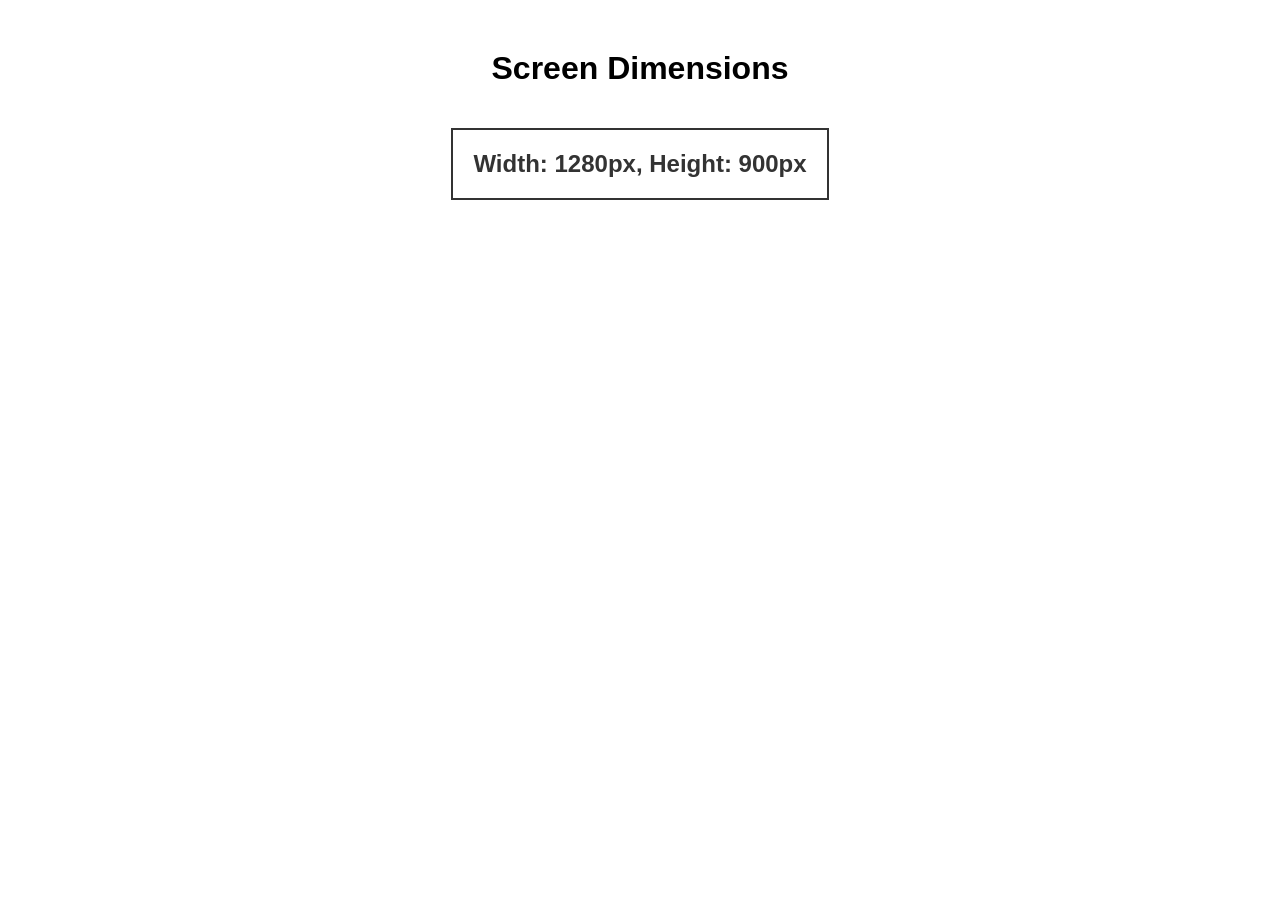
<file: debug.html>
<!DOCTYPE html>
<html lang="en">
<head>
    <meta charset="UTF-8">
    <meta name="viewport" content="width=device-width, initial-scale=1.0">
    <title>Screen Size</title>
    <style>
        body {
            font-family: Arial, sans-serif;
            text-align: center;
            margin: 50px;
        }
        #output {
            font-size: 24px;
            font-weight: bold;
            color: #333;
            padding: 20px;
            border: 2px solid #333;
            display: inline-block;
            margin-top: 20px;
        }
    </style>
</head>
<body>
    <h1>Screen Dimensions</h1>
    <div id="output"></div>

    <script>
        function updateScreenSize() {
            const width = window.innerWidth;
            const height = window.innerHeight;
            document.getElementById('output').innerText = `Width: ${width}px, Height: ${height}px`;
        }

        // Initial update
        updateScreenSize();

        // Update on resize
        window.addEventListener('resize', updateScreenSize);
    </script>
</body>
</html>
</file>
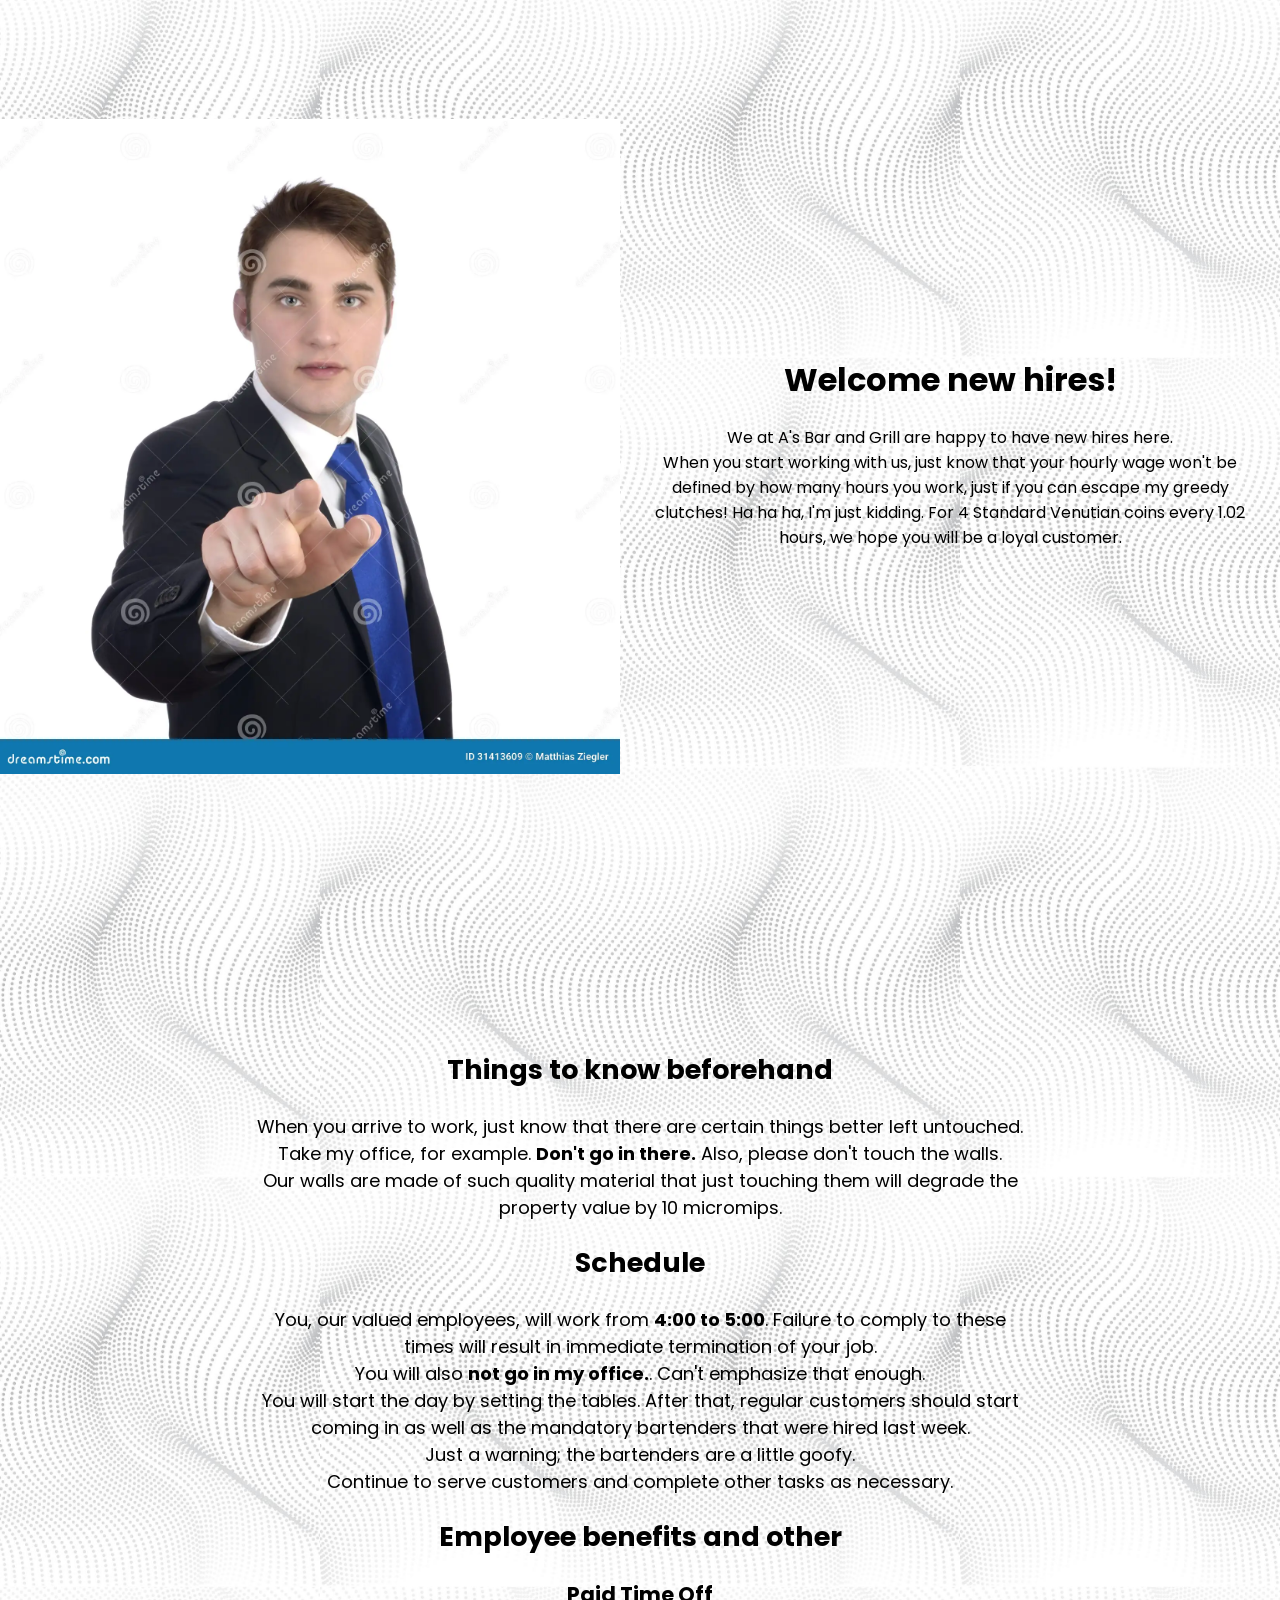
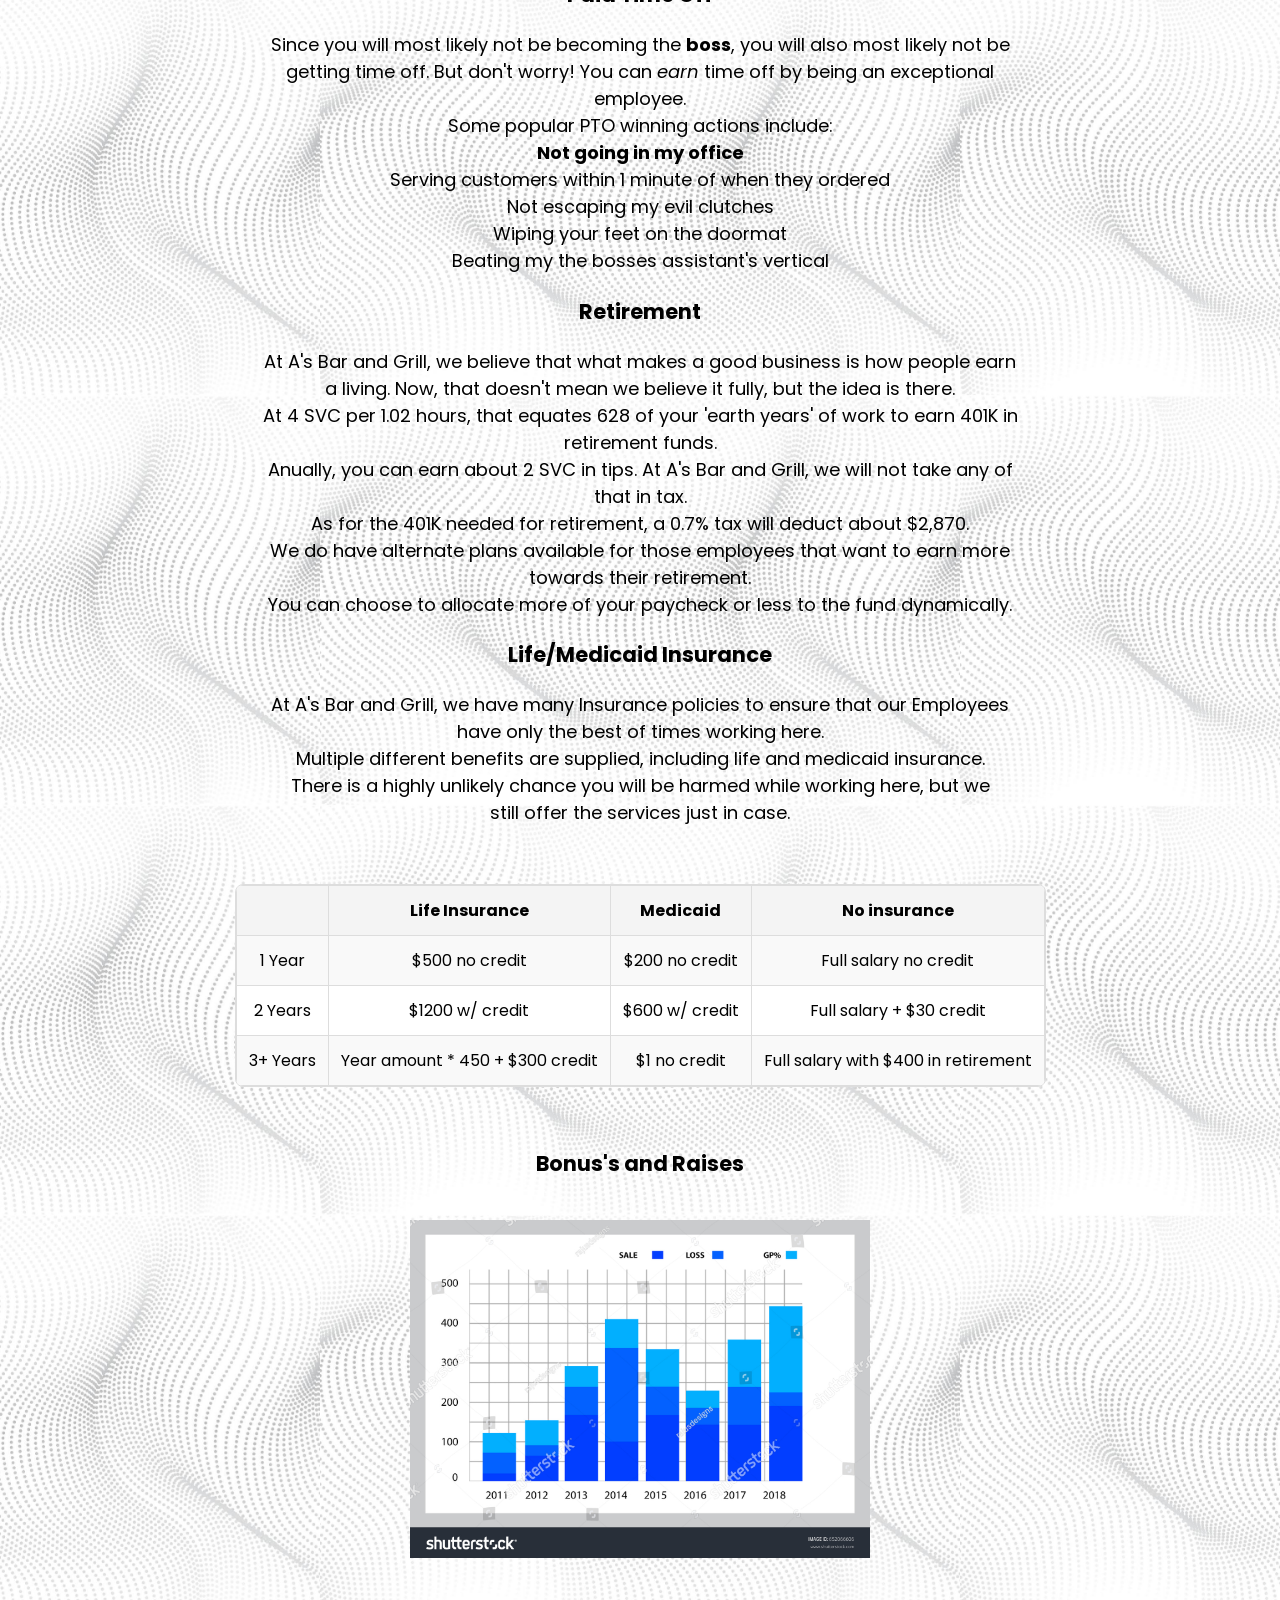
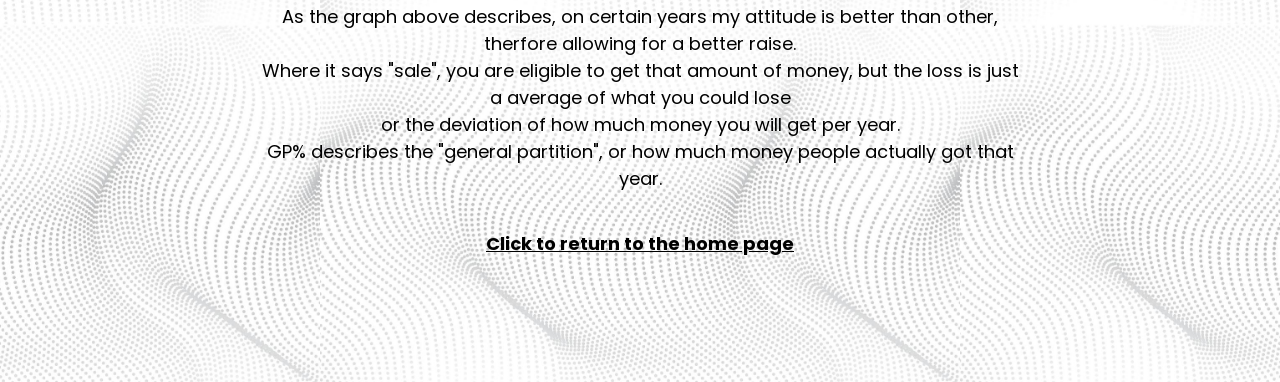
<file: employee.html>
<!DOCTYPE html>
<html>
<head>
	<meta charset="UTF-8">
    <meta name="viewport" content="width=device-width, initial-scale=1.0">
    <title>A's Bar and Grill</title>
    <link href="https://fonts.googleapis.com/css2?family=Poppins:wght@300;400;700&display=swap" rel="stylesheet">
	<style>
		
	body {	
		font-family: 'Poppins', sans-serif;
        text-align: center; /* Centers all text */
        display: flex;
        flex-direction: column;
        align-items: center;
        justify-content: center;
        min-height: 100vh; /* Ensures full height centering */
        margin: 0;
		width: 100%;
		background-image: url('white.jpg'); /* Path to the image */
		background-size: cover; /* Ensures the image covers the entire screen */
		background-size: 50%;
		background-position: center; /* Centers the image */
		background-repeat: repeat; /* Prevents the image from repeating */

	}
	
	.first_part {
		display: flex;
		justify-content: space-between;
		align-items: center;
		height: 100vh;
		margin: 0;
	}
	.image {
		flex: 1;
		max-width: 50%;
		text-align: center;
	}
	
	.side_text {
		flex: 1;
		padding: 20px;
		max-width: 50%;
	}
	
	img {
		max-width: 100%;
		height: auto;
		width: auto;
		
	}
	
	.bottom_text, .bottom_text img {
		justify-content: center;
			
		text-align: center;
		max-width: 60%;
		margin: 20px;
		font-size: 18px;
		
	}
	
	.Statistics {
		max-width: 100%;
		margin: 20px auto; /* Centers the table */
		font-size: auto;
		text-align: left;
		background-color: white;
		border: 1px solid #ddd;
		border-radius: 8px; /* Adds rounded corners */
		overflow: hidden; /* Ensures rounded borders apply properly */
	}

	.Statistics table {
		border-collapse: collapse;
		width: auto;

	}

	.Statistics th,
	.Statistics td {
		border: 1px solid #ddd;
		padding: 12px;
		text-align: center;
	}
	
	.Statistics th {
		background-color: #f4f4f4; /* Light gray background for headers */
		font-weight: bold;
	}
	
	.Statistics tr:nth-child(even) {
		background-color: #f9f9f9; /* Alternating row colors */
	}


	/* Making the first column smaller */
	.Statistics td:first-child,
	.Statistics th:first-child {
		width: 50px; /* Adjust the size as needed */
		white-space: nowrap;
		text-align: center;
	}

	

		
	</style>
</head>

<body>

<div class="first_part">
	<div class="image">
		<img src="man.jpg" alt="Boss man">
	</div>
	<div class="side_text">
		<h1>Welcome new hires!</h1>
		<p>We at A's Bar and Grill are happy to have new hires here.<br>When you start working with us, just know that your hourly wage won't be defined by how many hours you work,
		just if you can escape my greedy clutches! Ha ha ha, I'm just kidding. For 4 Standard Venutian coins every 1.02 hours, we hope you will be a loyal customer.</p>
	</div>
	
</div>
<div class="bottom_text">
		<br>
		<br>
		<br>
		<br>
		<h2>Things to know beforehand</h2>
		<p>When you arrive to work, just know that there are certain things better left untouched. Take my office, for example. <strong>Don't go in there.</strong> Also, please don't touch the walls.<br>
		Our walls are made of such quality material that just touching them will degrade the property value by 10 micromips.</p>
		<h2>Schedule</h2>
		<p>You, our valued employees, will work from <strong>4:00 to 5:00</strong>. Failure to comply to these times will result in immediate termination of your job.<br>
		You will also <strong>not go in my office.</strong>. Can't emphasize that enough. <br>
		You will start the day by setting the tables. After that, regular customers should start coming in as well as the mandatory bartenders that were hired last week.<br>
		Just a warning; the bartenders are a little goofy.<br>
		Continue to serve customers and complete other tasks as necessary.</p>
		<h2>Employee benefits and other</h2>
		<h3>Paid Time Off</h3>
		</p>Since you will most likely not be becoming the <strong>boss</strong>, you will also most likely not be getting time off. But don't worry! You can <em>earn</em> time off by being an exceptional employee.<br>
		Some popular PTO winning actions include: <br><strong>Not going in my office</strong><br>
		Serving customers within 1 minute of when they ordered<br>
		Not escaping my evil clutches<br>
		Wiping your feet on the doormat<br>
		Beating my the bosses assistant's vertical<br>
		</p>
		<h3>Retirement</h3>
		<p>At A's Bar and Grill, we believe that what makes a good business is how people earn a living. Now, that doesn't mean we believe it fully, but the idea is there.<br>
		At 4 SVC per 1.02 hours, that equates 628 of your 'earth years' of work to earn 401K in retirement funds.<br>
		Anually, you can earn about 2 SVC in tips. At A's Bar and Grill, we  will not take any of that in tax.<br>
		As for the 401K needed for retirement, a 0.7% tax will deduct about $2,870.<br>
		We do have alternate plans available for those employees that want to earn more towards their retirement.<br>
		You can choose to allocate more of your paycheck or less to the fund dynamically.<br></p>
		<h3>Life/Medicaid Insurance</h3>
		<p>At A's Bar and Grill, we have many Insurance policies to ensure that our Employees have only the best of times working here.<br>
		Multiple different benefits are supplied, including life and medicaid insurance.<br>
		There is a highly unlikely chance you will be harmed while working here, but we <br>
		still offer the services just in case.</p>
		
		
	</div>

<div class="Statistics">
	<table>
		<tr>
			<th></th>
			<th>Life Insurance</th>
			<th>Medicaid</th>
			<th>No insurance</th>
		</tr>
		<tr>
			<td>1 Year</td>
			<td>$500 no credit</td>
			<td>$200 no credit</td>
			<td>Full salary no credit</td>
		</tr>
		<tr>
			<td>2 Years</td>
			<td>$1200 w/ credit</td>
			<td>$600 w/ credit</td>
			<td>Full salary + $30 credit</td>
		</tr>
		<tr>
			<td>3+ Years</td>
			<td>Year amount * 450 + $300 credit</td>
			<td>$1 no credit</td>
			<td>Full salary with $400 in retirement</td>
		</tr>
		
	</table>
	
</div>
<div class="bottom_text">
	<h3>Bonus's and Raises</h3>
	<img src="graph.jpg" alt="Really cool graph">
	<p>As the graph above describes, on certain years my attitude is better than other, therfore allowing for a better raise.<br>
	Where it says "sale", you are eligible to get that amount of money, but the loss is just a average of what you could lose <br>
	or the deviation of how much money you will get per year. <br>
	GP% describes the "general partition", or how much money people actually got that year.<br></p>
</div>

<a href="index.html" style="color: black; font-size: 18px;"><strong>Click to return to the home page<strong></a>
<br><br><br><br><br>

</body>


</html>
</file>
<file: cmosfstest/styles.css>
body {
	width: 100%;
	height: 100%;
    display: flex;
    align-items: center;
    justify-content: center;
    flex-direction: column;
    text-align: center;
    font-size: 16px;
	font-family: 'Ubuntu', sans-serif;
	background-size: cover;
    background-position: center;
    background-repeat: repeat;
	background-size: auto;
}
</file>
<file: piper/styles.css>
body {
    font-family: Arial, sans-serif;
    margin: 0;
    padding: 0;
    background-color: #111;
    color: #fff;
}

.container {
    width: 80%;
    margin: auto;
    text-align: center;
}

.spacer {
    height: 100px;
}

header {
    background: #222;
    padding: 10px 0;
    position: fixed;
    width: 100%;
    top: 0;
    left: 0;
}

header h1 {
    display: inline-block;
    font-size: 20px;
}

nav ul {
    list-style: none;
    padding: 0;
}

nav ul li {
    display: inline;
    margin: 0 10px;
}

.hero {
    background: url('https://source.unsplash.com/1600x900/?fire,wood') no-repeat center center/cover;
    padding: 140px 0;
    text-align: center;
}

.btn {
    padding: 15px 30px;
    background: #f90;
    color: #fff;
    text-decoration: none;
    font-weight: bold;
    border-radius: 5px;
    display: inline-block;
    margin: 10px;
}

.content {
    padding: 60px 0;
}

footer {
    background: #222;
    padding: 20px;
    text-align: center;
}
</file>
<file: robots/styles.css>
body {
    background: url('thingy.webp') center center no-repeat;
    background-size: cover;
    /* Overlay for light opacity */
    position: relative;
    min-height: 100vh;
    margin: 0;
    font-family: 'Ubuntu Mono', monospace;
    font-weight: 500;
    text-align: center;
}
h1 {

    font-size: 3rem;
}

p {
    font-size: 1.2rem;
}

.links {
    font-size: 1.2rem;
}

body::before {
    content: "";
    position: fixed;
    inset: 0;
    background: rgba(255,255,255,0.6); /* Light overlay */
    pointer-events: none;
    z-index: 0;
}

body > * {
    position: relative;
    z-index: 1;
}
</file>
